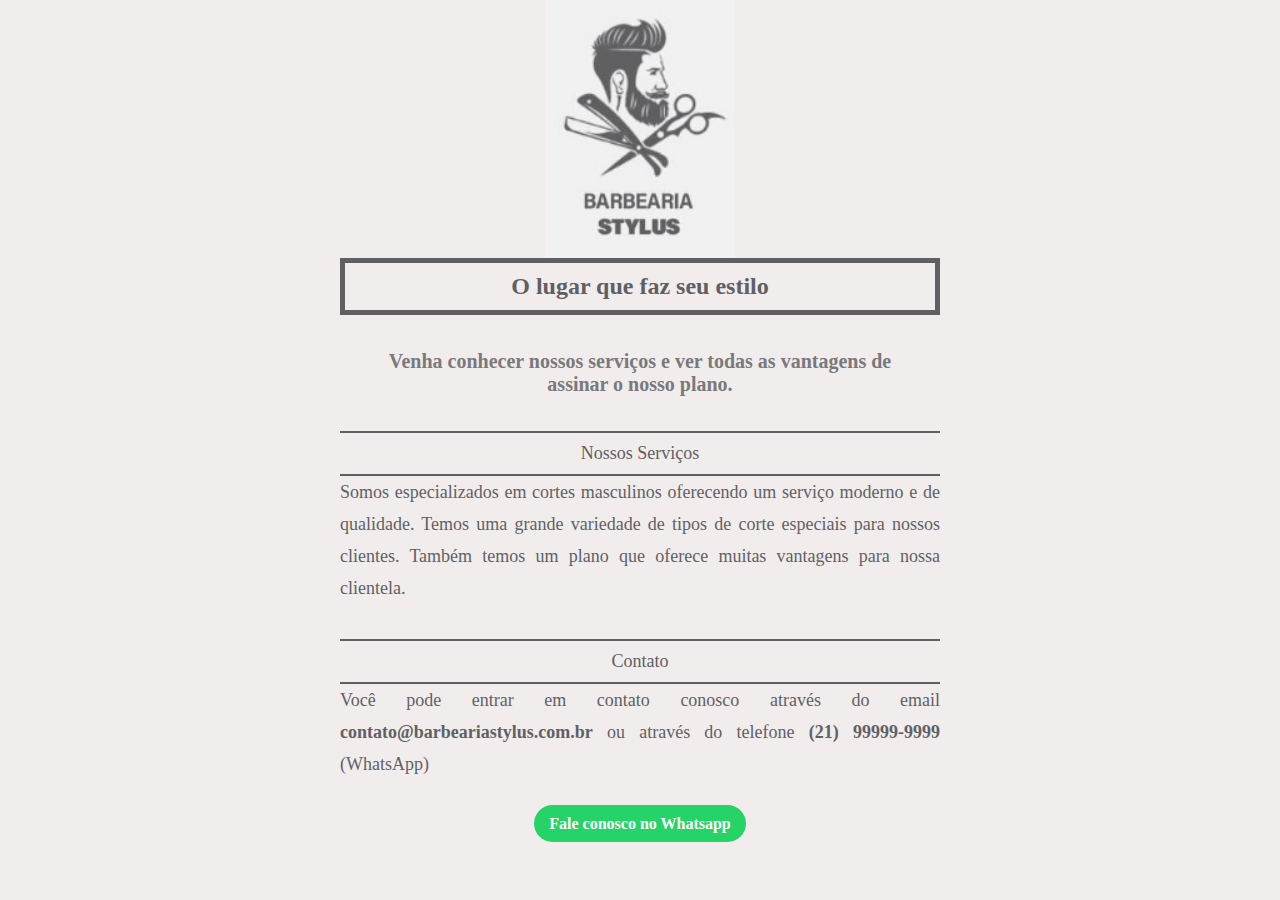
<file: barbeariaStylus/index.html>
<DOCTYPE html>
  <html>
    <head>
      <meta charset="UTF-8">
      <meta name="viewport" content="width=device-width, initial-scale=1.0">
      <title>Barbearia Stylus</title>
      <link rel="stylesheet" href="style.css">
    </head>
    <body>
      <div>
        <img src="./assets/logotipo.jpg" alt="logotipo da Barbearia Stylus com o desenho de uma cabeça masculina e uma tesoura">
        <h1>O lugar que faz seu estilo</h1>
        <h2>Venha conhecer nossos serviços e ver todas as vantagens de assinar o nosso plano.</h2>
      </div>

      <div>
        <h3>Nossos Serviços</h3>
        <p>Somos especializados em cortes masculinos oferecendo um serviço moderno e de qualidade. Temos uma grande variedade de tipos de corte especiais para nossos clientes. Também temos um plano que oferece muitas vantagens para nossa clientela.
        </p>
      </div>

      <div>
        <h3>Contato</h3>
        <p>Você pode entrar em contato conosco através do email  <span>contato@barbeariastylus.com.br</span> ou através do telefone <span>(21) 99999-9999</span> (WhatsApp)
        </p>
        <a href="https://api.whatsapp.com/send?phone=999999999&text=Send20%a20%quote" target="_blank">Fale conosco no Whatsapp</a>
      </div>
    </body>
  </html>
</file>
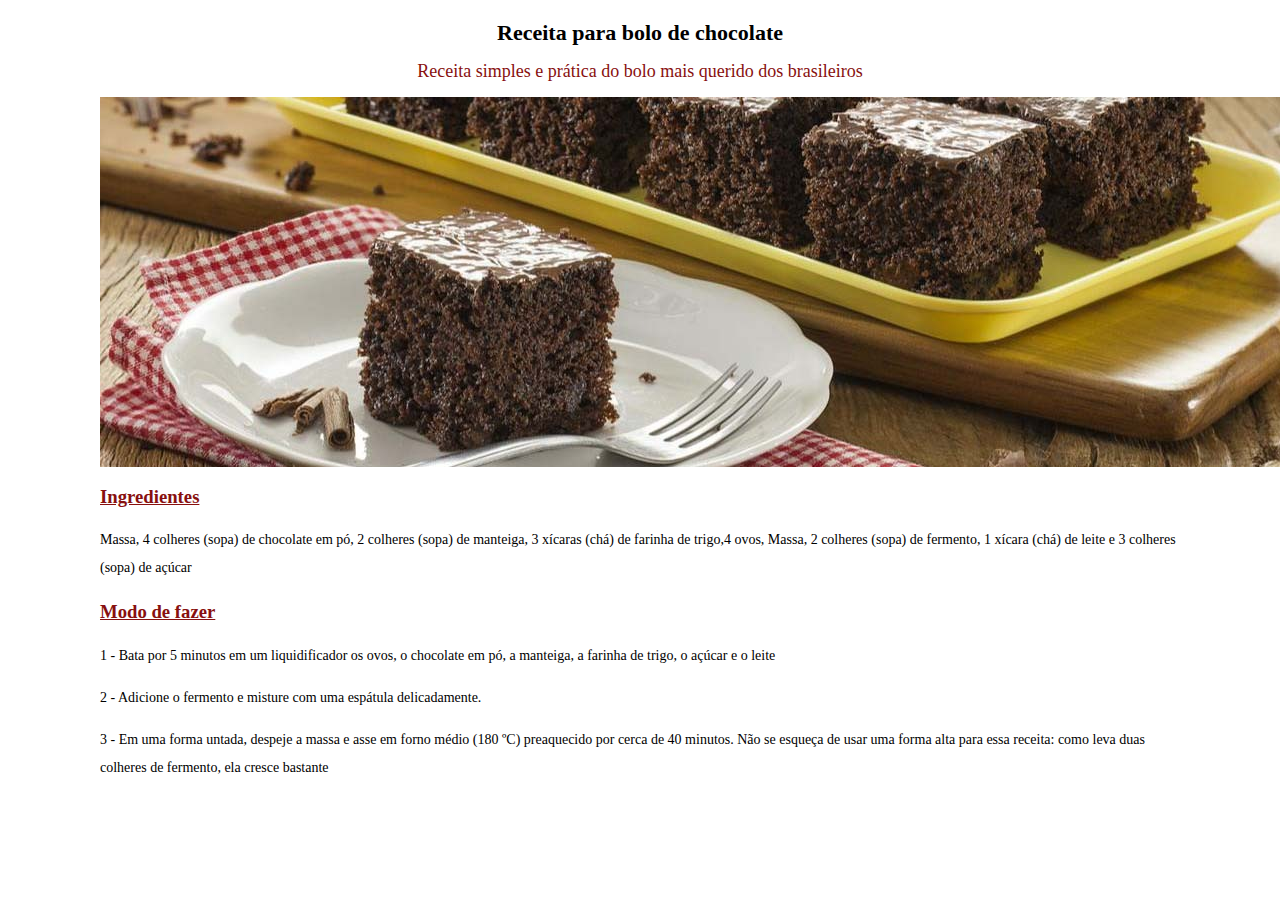
<file: boloDeChocolate/index.html>
<DOCTYPE html>
  <html>
    <head>
      <meta charset="UTF8">
      <meta name="viewport" content="width=device-width, initial-scale=1.0">
      <title>Bolo de Chocolate</title>
      <link rel="stylesheet" href="style.css">
    </head>
    <body>
      <div>
        <h1>Receita para bolo de chocolate</h1>
        <h2>Receita simples e prática do bolo mais querido dos brasileiros</h2>
        <img src="./assets/bolo-chocolate.jpg" alt="bolo de chocolate">
      </div>
      
      <div>
        <h3>Ingredientes</h3>
        <p>Massa, 4 colheres (sopa) de chocolate em pó, 2 colheres (sopa) de manteiga, 3 xícaras (chá) de farinha de trigo,4 ovos, Massa, 2 colheres (sopa) de fermento, 1 xícara (chá) de leite e 3 colheres (sopa) de açúcar</p>
      </div>

      <div>
        <h3>Modo de fazer</h3>
        <p>1 - Bata por 5 minutos em um liquidificador os ovos, o chocolate em pó, a manteiga, a farinha de trigo, o açúcar e o leite</p>
        <p>2 - Adicione o fermento e misture com uma espátula delicadamente.</p>
        <p>3 - Em uma forma untada, despeje a massa e asse em forno médio (180 ºC) preaquecido por cerca de 40 minutos. Não se esqueça de usar uma forma alta para essa receita: como leva duas colheres de fermento, ela cresce bastante</p>
      </div>
    </body>
  </html>
</file>
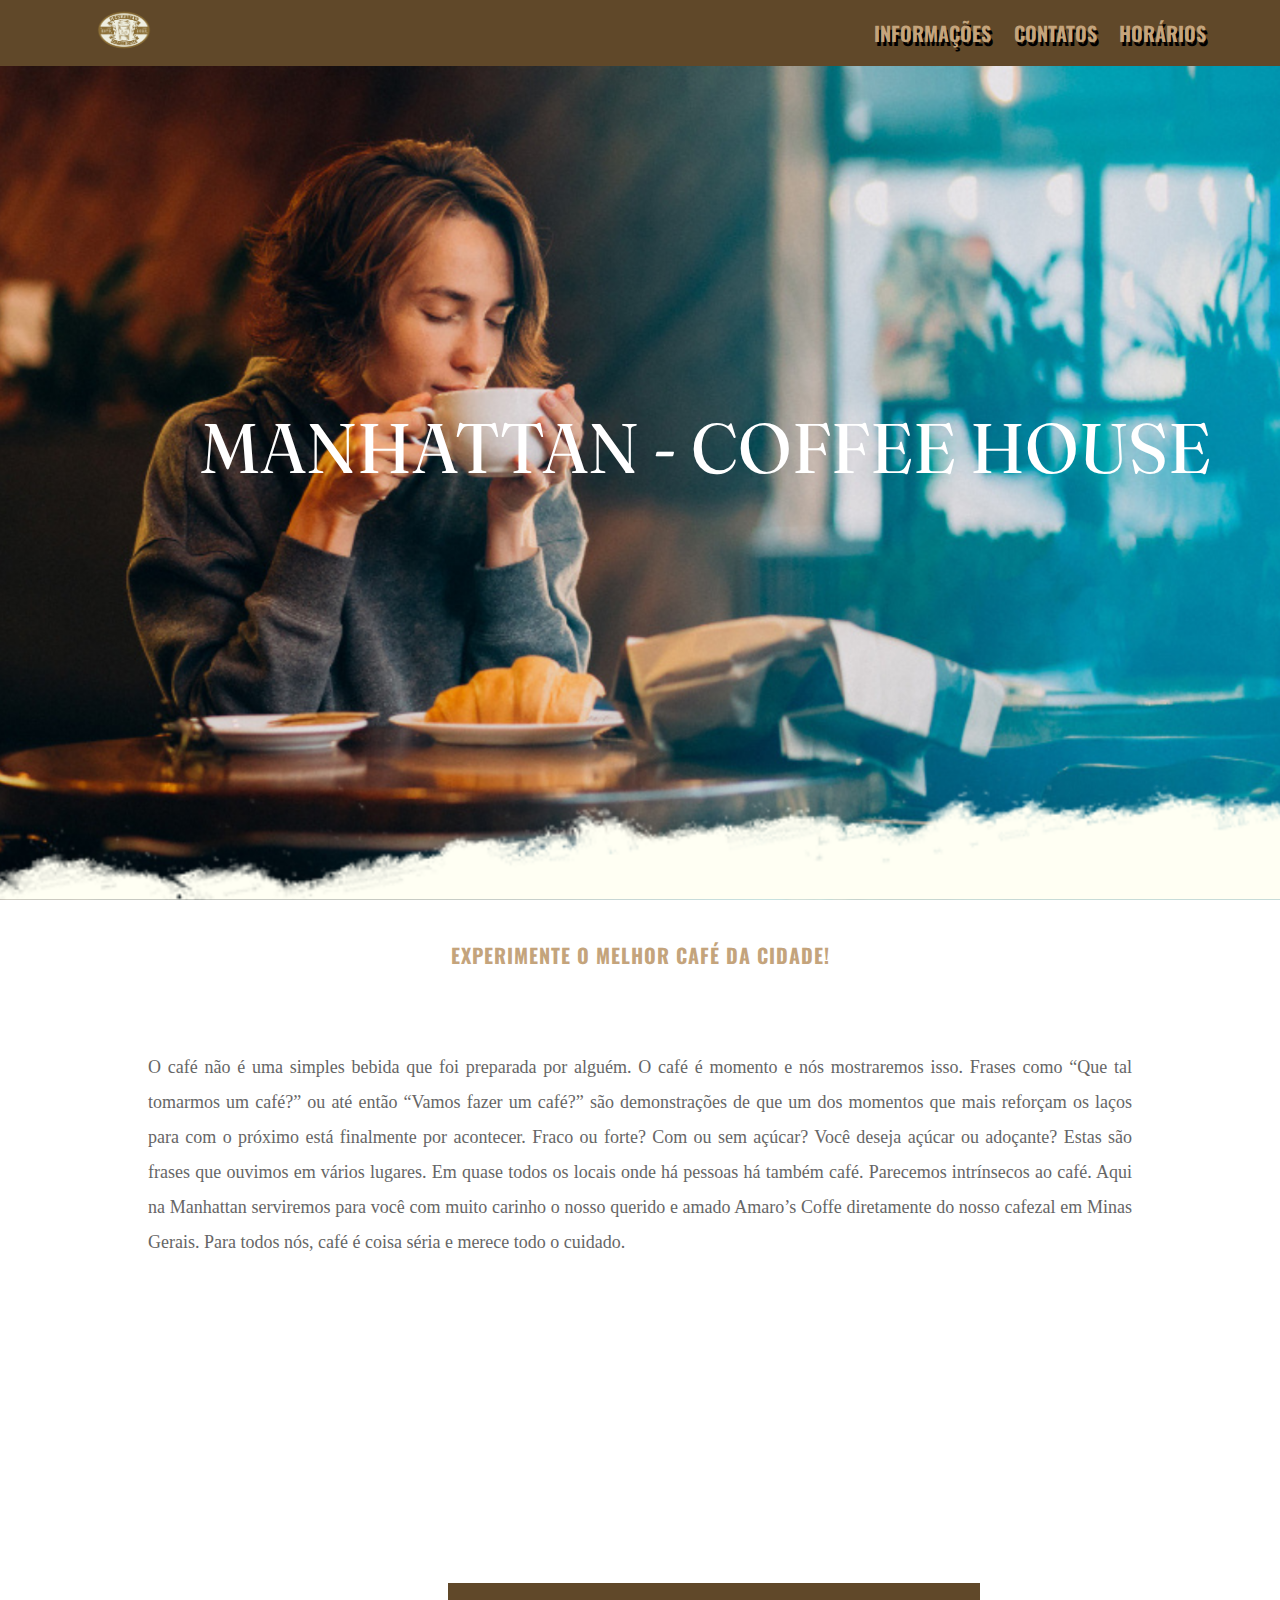
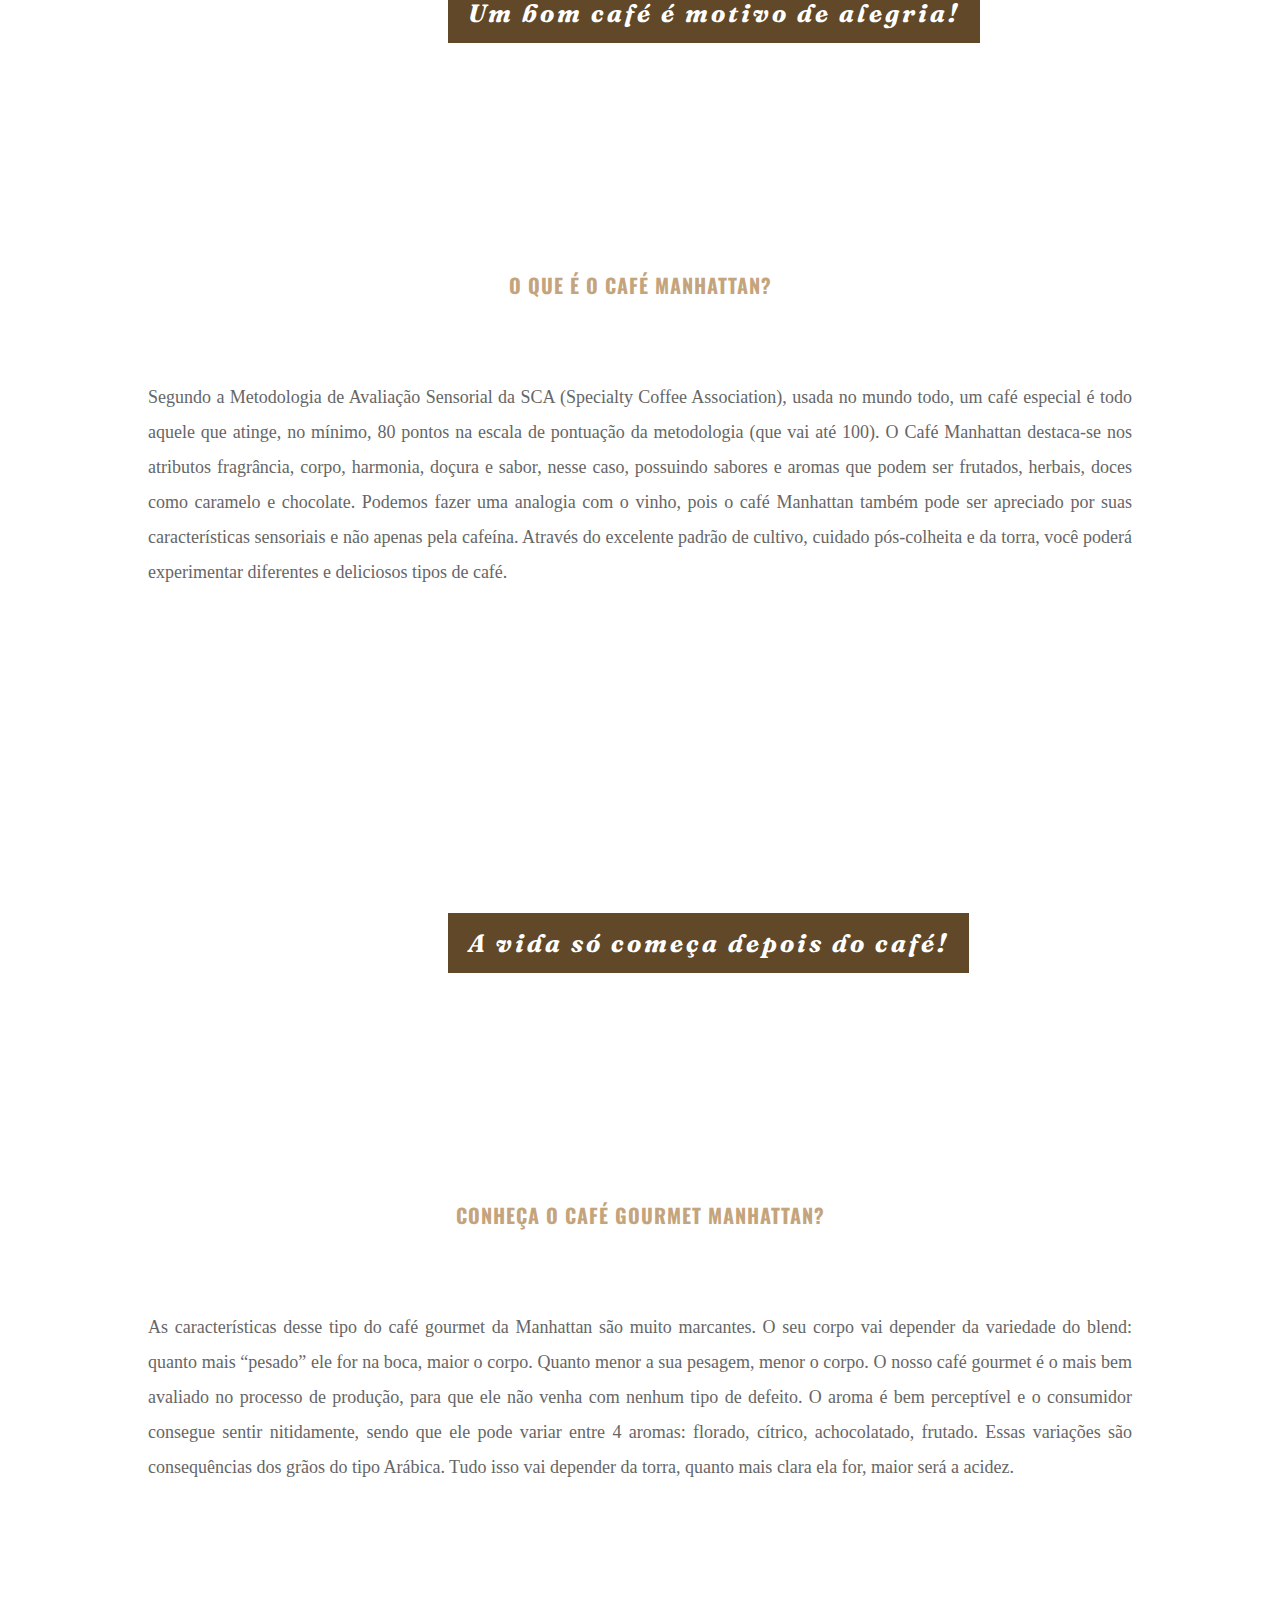
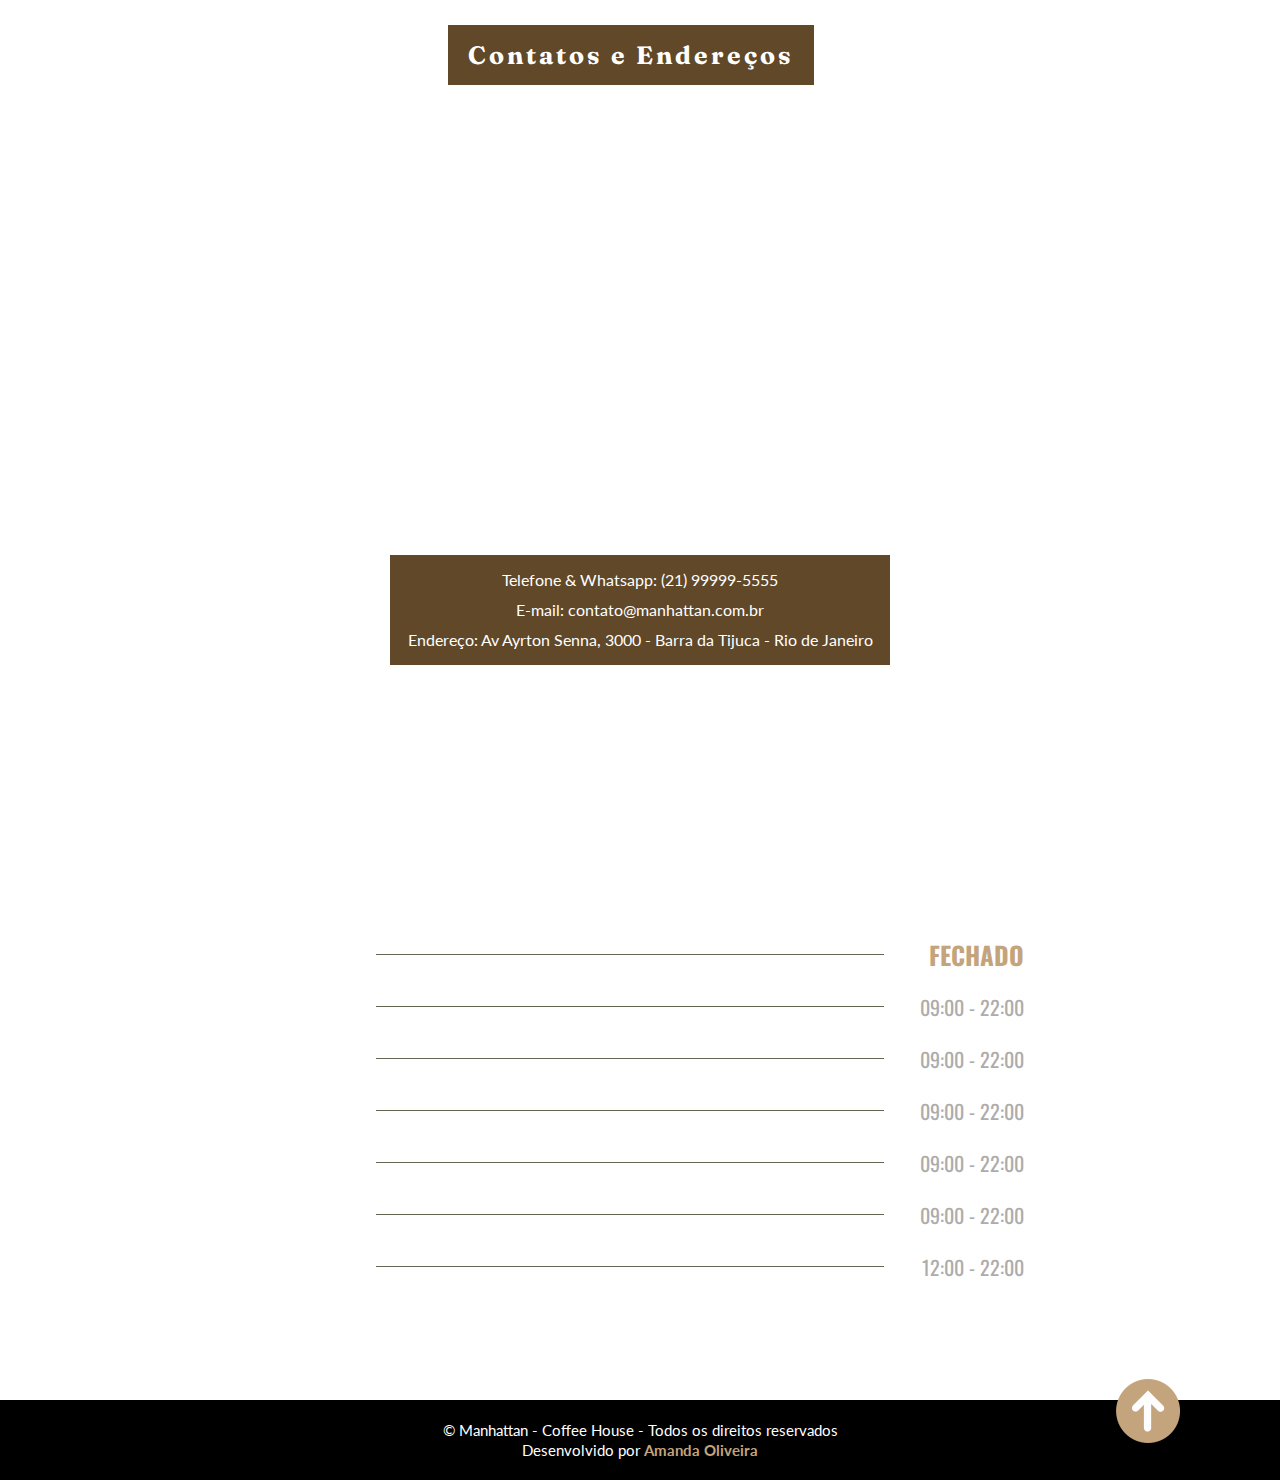
<file: cafeteriaManhatan/index.html>
<!DOCTYPE html>
<html lang="pt-br">
  <head>
    <link rel="preconnect" href="https://fonts.googleapis.com">
    <link rel="preconnect" href="https://fonts.gstatic.com" crossorigin>
    <meta charset="UTF-8">
    <meta name="viewport" content="width=device-width, initial-scale=1.0">
    <title>Cafeteria Manhattan</title>
   

<link rel="shortcut icon" href="./assets/logo.ico" type="image/x-icon">    
<link href="https://fonts.googleapis.com/css2?family=Fraunces:ital,wght@0,400;0,700;1,200&family=Lato:wght@400;700&family=Oswald:wght@400;700&display=swap" rel="stylesheet">
    <link rel="stylesheet" href="style.css">
  </head>
  <body>
    <header class="topo">
      <a href="#banner"><img id="img-logo" src="./assets/logo.png" alt="" class="logo"></a>
      <nav>
        <a href="#informacoes">Informações</a>
        <a href="#contatos">Contatos</a>
        <a href="#horarios">Horários</a>
      </nav>
    </header>

    <div id="banner">
      <h1>Manhattan - Coffee House</h1>
    </div>

    <div id="informacoes">
      <div class="container-texto">
        <h2>EXPERIMENTE O MELHOR CAFÉ DA CIDADE!</h2>
        <p>O café não é uma simples bebida que foi preparada por alguém. O café é
          momento e nós mostraremos isso. Frases como “Que tal tomarmos um café?”
          ou até então “Vamos fazer um café?” são demonstrações de que um dos
          momentos que mais reforçam os laços para com o próximo está finalmente
          por acontecer. Fraco ou forte? Com ou sem açúcar? Você deseja açúcar ou
          adoçante? Estas são frases que ouvimos em vários lugares. Em quase todos
          os locais onde há pessoas há também café. Parecemos intrínsecos ao café.
          Aqui na Manhattan serviremos para você com muito carinho o nosso querido
          e amado Amaro’s Coffe diretamente do nosso cafezal em Minas Gerais. Para
          todos nós, café é coisa séria e merece todo o cuidado.</p>
      </div>

      <div id="informacoes-1">
        <h3>Um bom café é motivo de alegria!</h3>
      </div>
      
      <div class="container-texto">
        <h2>O QUE É O CAFÉ MANHATTAN?</h2>
        <p>Segundo a Metodologia de Avaliação Sensorial da SCA (Specialty Coffee
          Association), usada no mundo todo, um café especial é todo aquele que
          atinge, no mínimo, 80 pontos na escala de pontuação da metodologia (que
          vai até 100). O Café Manhattan destaca-se nos atributos fragrância,
          corpo, harmonia, doçura e sabor, nesse caso, possuindo sabores e aromas
          que podem ser frutados, herbais, doces como caramelo e chocolate.
          Podemos fazer uma analogia com o vinho, pois o café Manhattan também
          pode ser apreciado por suas características sensoriais e não apenas pela
          cafeína. Através do excelente padrão de cultivo, cuidado pós-colheita e
          da torra, você poderá experimentar diferentes e deliciosos tipos de
          café.</p>
      </div>

      <div id="informacoes-2">
        <h3>A vida só começa depois do café!</h3>
      </div>

      <div class="container-texto">
        <h2>CONHEÇA O CAFÉ GOURMET MANHATTAN?</h2>
        <p>As características desse tipo do café gourmet da Manhattan são muito
          marcantes. O seu corpo vai depender da variedade do blend: quanto mais
          “pesado” ele for na boca, maior o corpo. Quanto menor a sua pesagem,
          menor o corpo. O nosso café gourmet é o mais bem avaliado no processo de
          produção, para que ele não venha com nenhum tipo de defeito. O aroma é
          bem perceptível e o consumidor consegue sentir nitidamente, sendo que
          ele pode variar entre 4 aromas: florado, cítrico, achocolatado, frutado.
          Essas variações são consequências dos grãos do tipo Arábica. Tudo isso
          vai depender da torra, quanto mais clara ela for, maior será a acidez.
          
          </p>
      </div>
    </div>

    <div id="contatos">
      <h3>Contatos e Endereços</h3>
      <iframe src="https://www.google.com/maps/embed?pb=!1m18!1m12!1m3!1d3673.1168145531733!2d-43.36346792531878!3d-22.98273154058837!2m3!1f0!2f0!3f0!3m2!1i1024!2i768!4f13.1!3m3!1m2!1s0x9bda2ed54ec2e1%3A0x4431d262cad1d163!2sAv.%20Ayrton%20Senna%2C%203000%20-%20Barra%20da%20Tijuca%2C%20Rio%20de%20Janeiro%20-%20RJ%2C%2022775-003!5e0!3m2!1sen!2sbr!4v1688747946790!5m2!1sen!2sbr" width="1024" height="450" style="border:0;" allowfullscreen="" loading="lazy" referrerpolicy="no-referrer-when-downgrade"></iframe>
      <div class="paragrafo-contatos">
        <p>Telefone & Whatsapp: (21) 99999-5555</p>
        <p>E-mail: contato@manhattan.com.br</p>
        <p>Endereço: Av Ayrton Senna, 3000 - Barra da Tijuca - Rio de Janeiro</p>
      </div>
      
    </div>

    <div id="horarios">
      <h2>Horários de funcionamento</h2>
      <ul>
        <li>
          <h3>Segunda</h3>
          <div class="horarios-linha"></div>
          <span>FECHADO</span>
        </li>
        <li>
          <h3>Terça</h3>
          <div class="horarios-linha"></div>
          <p>09:00 - 22:00</p>
        </li>
        <li>
          <h3>Quarta</h3>
          <div class="horarios-linha"></div>
          <p>09:00 - 22:00</p>
        </li>
        <li>
          <h3>Quinta</h3>
          <div class="horarios-linha"></div>
          <p>09:00 - 22:00</p>
        </li>
        <li>
          <h3>Sexta</h3>
          <div class="horarios-linha"></div>
          <p>09:00 - 22:00</p>
        </li>
        <li>
          <h3>Sábado</h3>
          <div class="horarios-linha"></div>
          <p>09:00 - 22:00</p>
        </li>
        <li>
          <h3>Domingo</h3>
          <div class="horarios-linha"></div>
          <p>12:00 - 22:00</p>
        </li>
      </ul>

    </div>

    <footer>
      <p> &copy; Manhattan - Coffee House - Todos os direitos reservados</p>
      <p>Desenvolvido por <a target="_blank" href="https://www.linkedin.com/in/amandaoliveira--/"><span>Amanda Oliveira</span> </a></p>
      <a id="seta-rodape" href="#banner"><img src="./assets/seta-para-cima.png" alt="desenho de uma seta para cima"></a>

    </footer>

  </body>
</html>
</file>
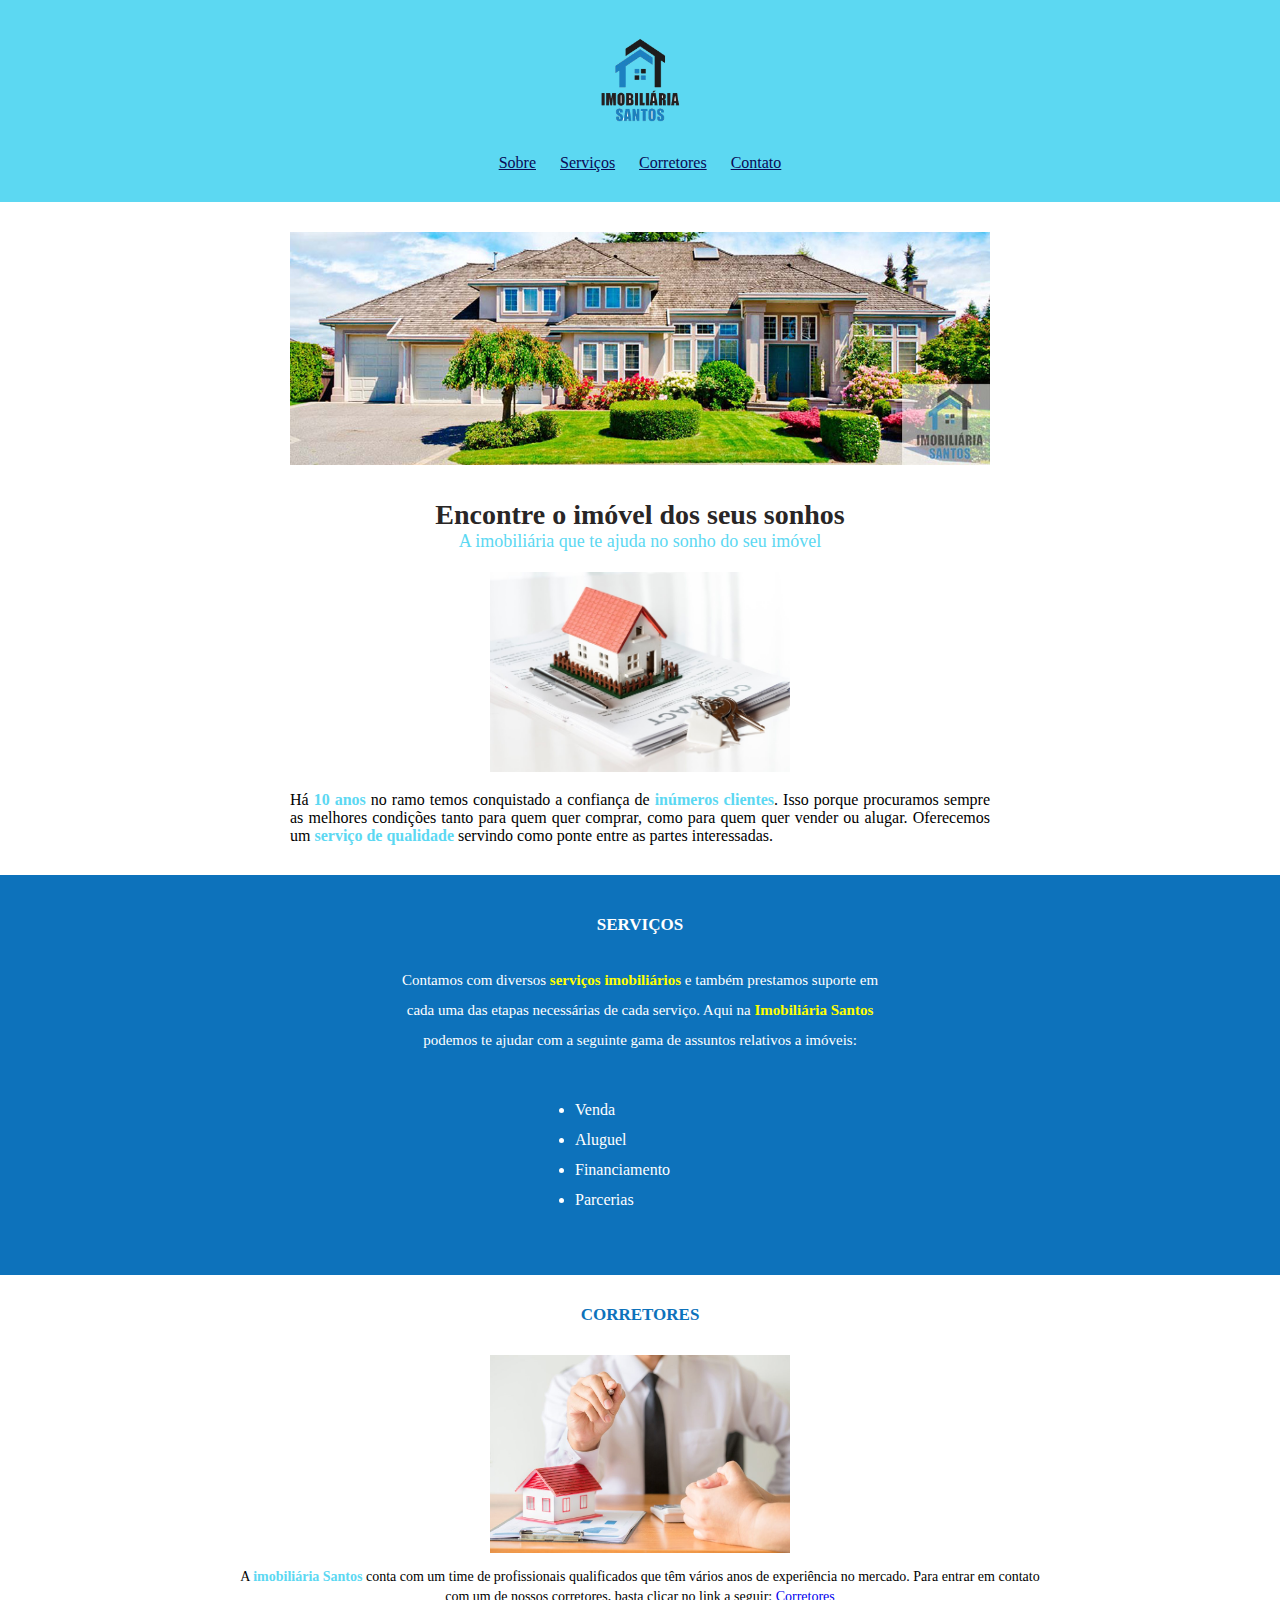
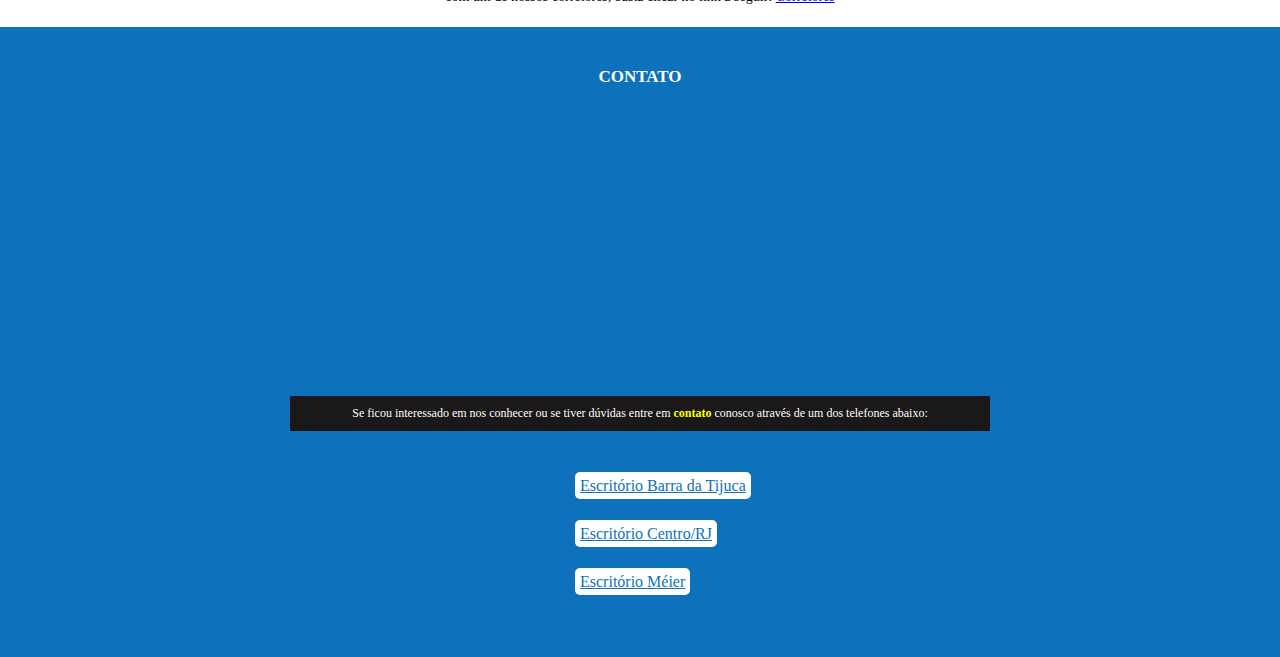
<file: imobiliariaSantos/index.html>
<!DOCTYPE html>
<html lang="pt-br">
<head>
  <meta charset="UTF-8">
  <meta name="viewport" content="width=device-width, initial-scale=1.0">
  <title>Imobiliária Santos</title>

  <link rel="stylesheet" href="style.css">
</head>
<body>
  <div class="secao secao-destaque">
    <img class="imagem-logo" src="./assets/logo.png" alt="logo da imobiliária">
    <p>
      <a href="#sobre">Sobre</a>
      <a href="#servicos">Serviços</a>
      <a href="#corretores">Corretores</a>
      <a href="#contato">Contato</a>
    </p>
  </div>

  <div class="secao">
    <img class="imagem-banner" src="./assets/banner.jpg" alt="banner da imobiliária com uma casa grande e um jardim">
  </div>

  <div class="secao" id="sobre">
    <h1>Encontre o imóvel dos seus sonhos</h1>
    <h2>A imobiliária que te ajuda no sonho do seu imóvel</h2>
    <img class="imagem-sobre" src="./assets/imovel-assinatura.jpg" alt="imagem de uma maquete de uma casa sobre uma pilha de papel e um chaveiro com 2 chaves">
    <p class="paragrafo-sobre">Há <span class="destaque-azul">10 anos</span> no ramo temos conquistado a confiança de <span class="destaque-azul">inúmeros clientes</span>. Isso porque procuramos sempre as melhores condições tanto para quem quer comprar, como para quem quer vender ou alugar. Oferecemos um <span class="destaque-azul">serviço de qualidade</span> servindo como ponte entre as partes interessadas.
    </p>
  </div>

  <div class="secao secao-servicos secao-destaque-azul" id="servicos">
    <h3>Serviços</h3>
    <p>Contamos com diversos <span class="destaque-amarelo">serviços imobiliários</span> e também prestamos suporte em cada uma das etapas necessárias de cada serviço. Aqui na <span class="destaque-amarelo">Imobiliária Santos</span> podemos te ajudar com a seguinte gama de assuntos relativos a imóveis:
    </p>
    <ul>
      <li>Venda</li>
      <li>Aluguel</li>
      <li>Financiamento</li>
      <li>Parcerias</li>
    </ul>
  </div>
  
  <div class="secao" id="corretores">
    <h3>Corretores</h3>
    <img src="./assets/corretores.jpg" alt="imagem de duas pessoas negociando e uma casinha sobre a mesa junto com o contrato">
    <p>A <span class="destaque-azul">imobiliária Santos</span> conta com um time de profissionais qualificados que têm vários anos de experiência no mercado. Para entrar em contato com um de nossos corretores, basta clicar no link a seguir: <a target="_blank" href="mailto:corretores@email.com">Corretores</a>

    </p>
  </div>

  <div class="secao secao-destaque-azul" id="contato">
    <h3>Contato</h3>
    <iframe src="https://www.google.com/maps/embed?pb=!1m18!1m12!1m3!1d7346.254844548052!2d-43.364712467659004!3d-22.98234139602229!2m3!1f0!2f0!3f0!3m2!1i1024!2i768!4f13.1!3m3!1m2!1s0x9bda2ed54ec2e1%3A0x4431d262cad1d163!2sAv.%20Ayrton%20Senna%2C%203000%20-%20Barra%20da%20Tijuca%2C%20Rio%20de%20Janeiro%20-%20RJ%2C%2022775-904!5e0!3m2!1spt-BR!2sbr!4v1642532754862!5m2!1spt-BR!2sbr" width="800" height="350" style="border:0;" allowfullscreen="" loading="lazy"></iframe>
 
    <p>Se ficou interessado em nos conhecer ou se tiver dúvidas entre em <span class="destaque-amarelo">contato</span> conosco através de um dos telefones abaixo:
    </p>
    <ul type="none">
      <li><a href="">Escritório Barra da Tijuca</a></li>
      <li><a href="">Escritório Centro/RJ</a></li>
      <li><a href="">Escritório Méier</a></li>
    </ul>
  </div>

</body>
</html>
</file>
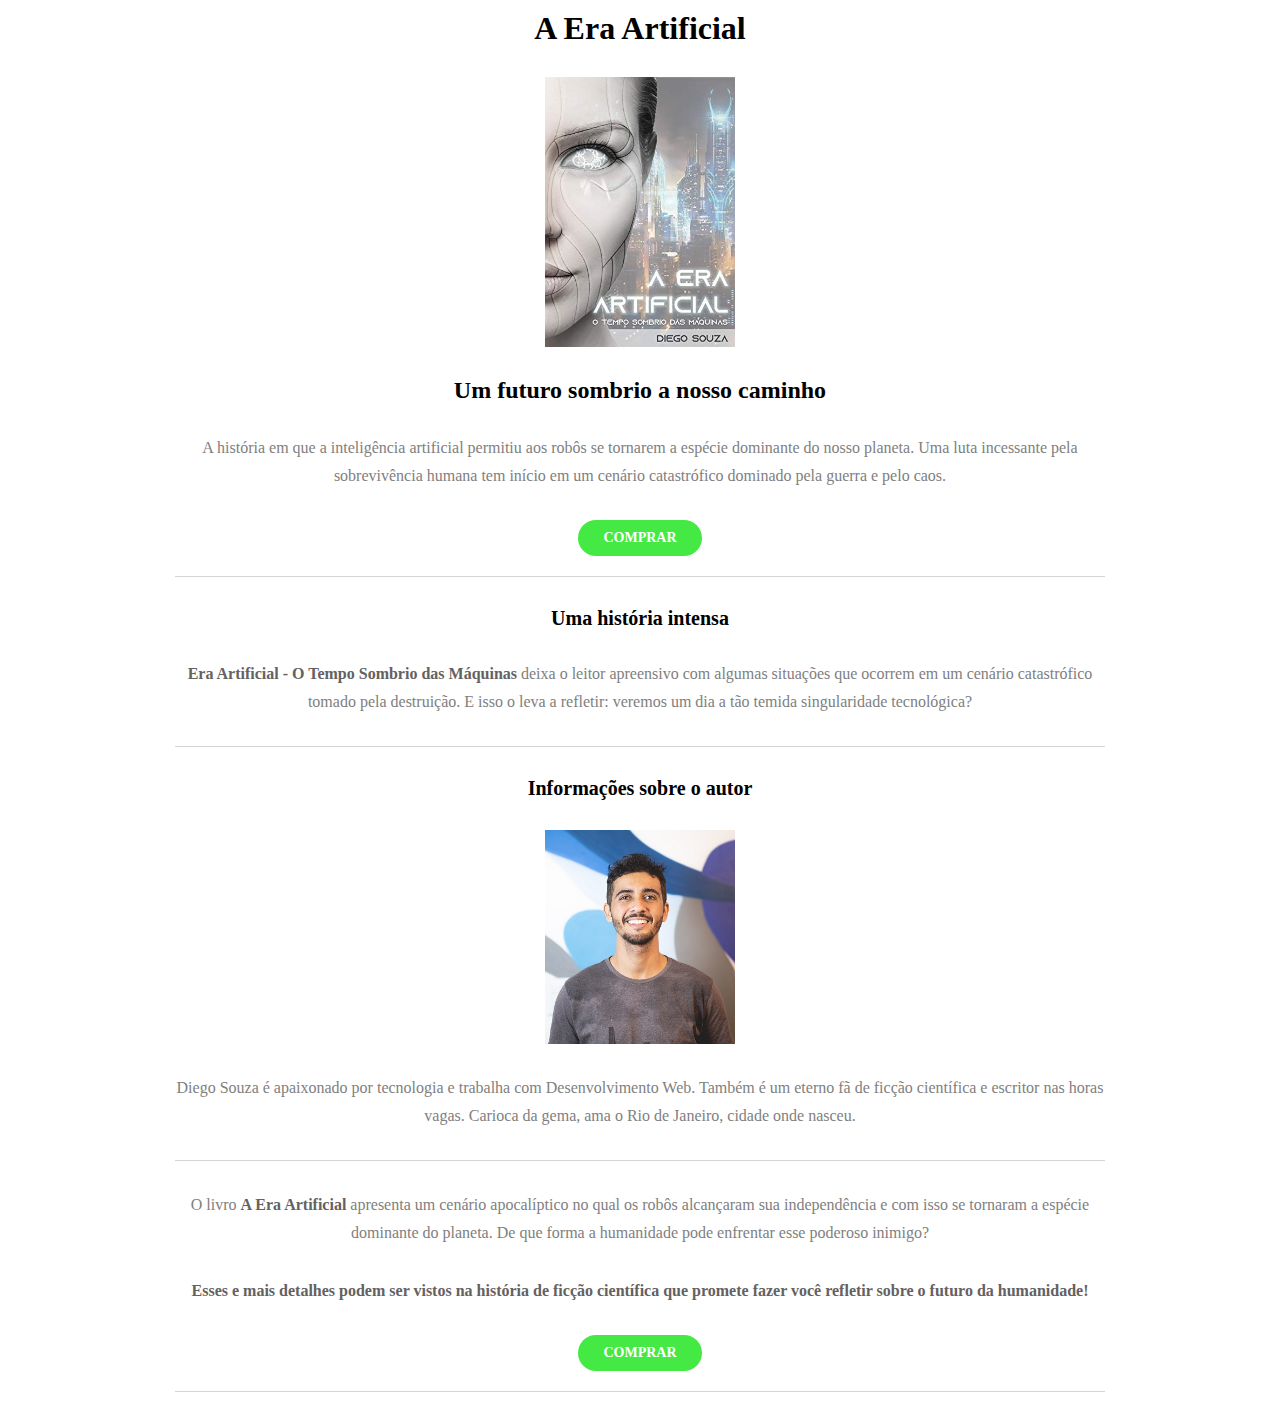
<file: livroEraArtificial/index.html>
<DOCTYPE html>
  <html>
    <head>
      <meta charset="UTF8">
      <meta name="viewport" content="width=device-width, initial-scale=1.0">
      <meta name="description" content="A guerra entre homens e robôs que mudou drasticamente a vida na Terra">
      <title>Livro A Era Artificial</title>
      <link rel="stylesheet" href="style.css">
    </head>

    <body>
      <div>
        <h1>A Era Artificial</h1>
        <img src="./assets/capa-livro.jpg" alt="a metade de um rosto de uma mulher parecendo robô">
        <h2>Um futuro sombrio a nosso caminho</h2>
        <p>A história em que a inteligência artificial permitiu aos robôs se tornarem a espécie dominante do nosso planeta. Uma luta incessante pela sobrevivência humana tem início em um cenário catastrófico dominado pela guerra e pelo caos.</p>
        <a href="https://amzn.to/3bXy1g9" target="_blank">Comprar</a>
      </div>

      <div>
        <h3>Uma história intensa</h3>
        <p><span> Era Artificial - O Tempo Sombrio das Máquinas</span> deixa o leitor apreensivo com algumas situações que ocorrem em um cenário catastrófico tomado pela destruição. E isso o leva a refletir: veremos um dia a tão temida singularidade tecnológica?</p>
      </div>

      <div>
        <h3>Informações sobre o autor</h3>
        <img src="./assets/autor.jpg" alt="foto da cintura para cima do autor do livro">
        <p>Diego Souza é apaixonado por tecnologia e trabalha com Desenvolvimento Web. Também é um eterno fã de ficção científica e escritor nas horas vagas. Carioca da gema, ama o Rio de Janeiro, cidade onde nasceu.</p>
      </div>

      <div>
        <p>O livro <span>A Era Artificial</span> apresenta um cenário apocalíptico no qual os robôs alcançaram sua independência e com isso se tornaram a espécie dominante do planeta. De que forma a humanidade pode enfrentar esse poderoso inimigo?
        </p>
        <p><span>Esses e mais detalhes podem ser vistos na história de ficção científica que promete fazer você refletir sobre o futuro da humanidade!
        </span></p>
        <a href="https://amzn.to/3bXy1g9" target="_blank">Comprar</a>
      </div>
      
    </body>
  </html>
</file>
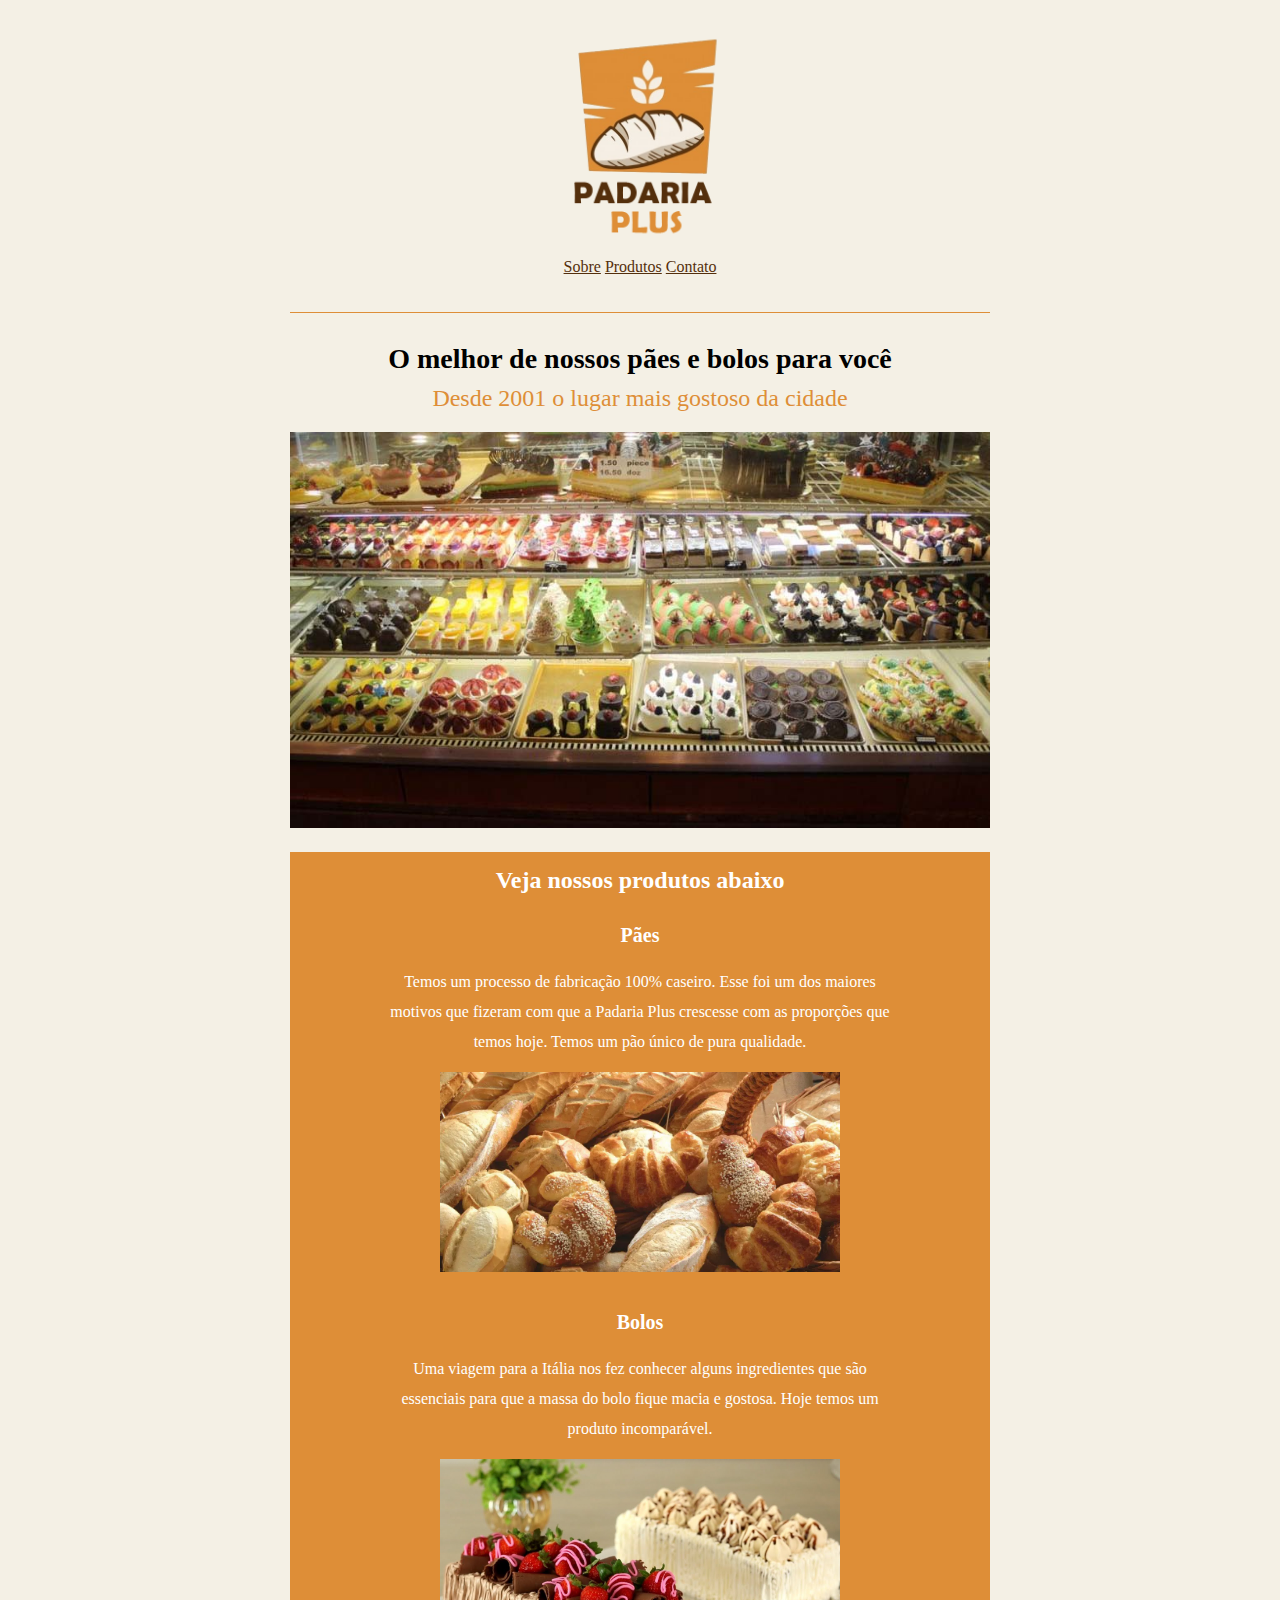
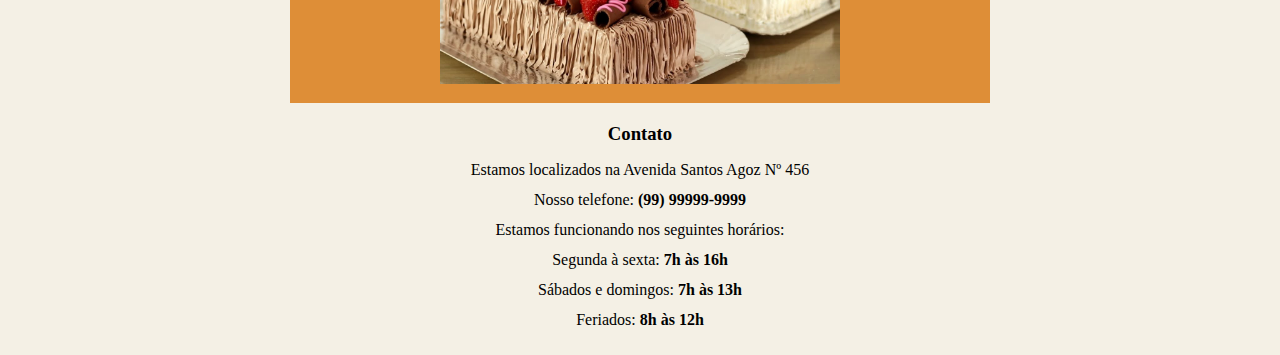
<file: padariaPlus/index.html>
<!DOCTYPE html>
<html>
  <head>
    <meta charset="UTF-8">
    <meta name="viewport" content="width=device-width, initial-scale=1.0">
    <title>Padaria Plus</title>

    <link rel="stylesheet" href="style.css">
  </head>
  <body>
    <div class="secao">
      <img class="imagem-logotipo" src="./assets/logo.png" alt="logo da padaria">
      <p>
        <a href="#sobre">Sobre</a>
        <a href="#produtos">Produtos</a>
        <a href="#contato">Contato</a>
      </p>
    </div>

    <div class="secao" id="sobre">
      <h1>O melhor de nossos pães e bolos para você</h1>
      <h2>Desde 2001 o lugar mais gostoso da cidade</h2>
      <img class="imagem-banner" src="./assets/produtos-padaria.jpg" alt="vitrine de uma padaria cheia de doces">
    </div>

    <div class="secao secao-destaque" id="produtos">
      <h3>Veja nossos produtos abaixo</h3>
      <h4>Pães</h4>
      <p>Temos um processo de fabricação 100% caseiro. Esse foi um dos maiores motivos que fizeram com que a Padaria Plus crescesse com as proporções que temos hoje. Temos um pão único de pura qualidade.</p>
    </p>
      <img src="./assets/paes.jpg" alt="foto de uma variedade de pães">
      <h4>Bolos</h4>
      <p>Uma viagem para a Itália nos fez conhecer alguns ingredientes que são essenciais para que a massa do bolo fique macia e gostosa. Hoje temos um produto incomparável.</p>
    </p>
      <img src="./assets/bolos.jpg" alt="foto de dois bolos decorados">
    </div>

    <div class="secao" id="contato">
      <h3>Contato</h3>
      <p>Estamos localizados na Avenida Santos Agoz Nº 456</p>
      <p>Nosso telefone: <span>(99) 99999-9999</span></p>
      <p>Estamos funcionando nos seguintes horários:</p>
      <p>Segunda à sexta: <span>7h às 16h</span></p>
      <p>Sábados e domingos: <span>7h às 13h</span></p>
      <p>Feriados: <span>8h às 12h</span></p>
    </div>

  </body>
</html>
</file>
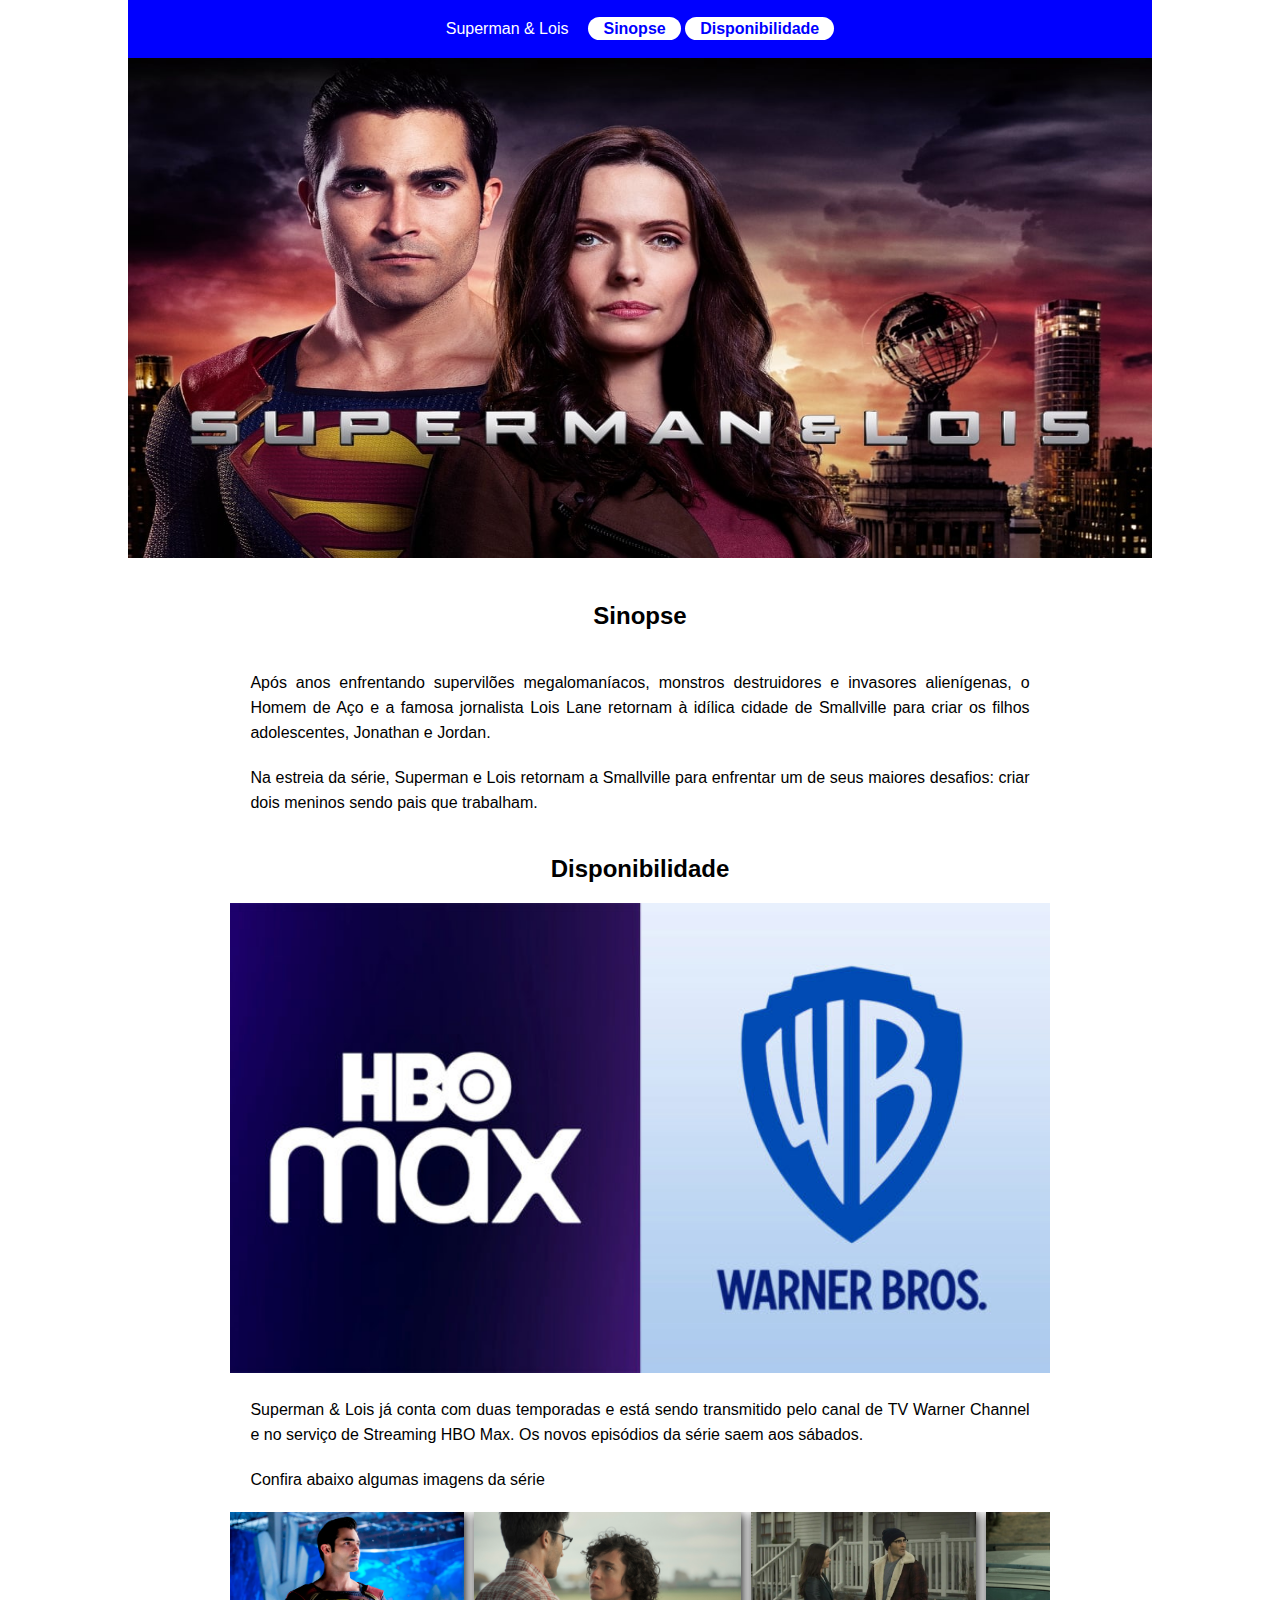
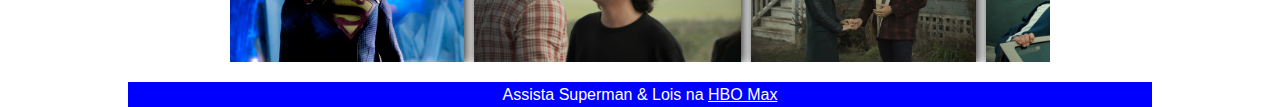
<file: superman&lois/index.html>
<!DOCTYPE html>
<html lang="pt-Br">
<head>
  <meta charset="UTF-8">
  <meta name="viewport" content="width=device-width, initial-scale=1.0">
  <link rel="stylesheet" href="style.css">
  <title>Superman & Lois</title>
</head>
<body>
 <header>
  <span>Superman & Lois</span>
  <nav>
    <a href="#sinopse">Sinopse</a>
    <a href="#disponibilidade">Disponibilidade</a>
  </nav>
 </header>

 <div class="capa">
  <img src="./assets/capa.jpg" alt="imagem com o superman e Lois e uma ciadade de fundo">
 </div>

 <div class="secao" id="sinopse">
  <h2>Sinopse</h2>
  <p>Após anos enfrentando supervilões megalomaníacos, monstros destruidores e invasores alienígenas, o Homem de Aço e a famosa jornalista Lois Lane retornam à idílica cidade de Smallville para criar os filhos adolescentes, Jonathan e Jordan.</p>
  <p>Na estreia da série, Superman e Lois retornam a Smallville para enfrentar um de seus maiores desafios: criar dois meninos sendo pais que trabalham.
  </p>
 </div>
<div class="secao" id="disponibilidade">
  <h2>Disponibilidade</h2>
  <img src="./assets/tv.jpg" alt="logo da warner bros e hbo max">
  <p>Superman & Lois já conta com duas temporadas e está sendo transmitido pelo canal de TV Warner Channel e no serviço de Streaming HBO Max. 
    Os novos episódios da série saem aos sábados.</p>
</div>

<div class="secao">
  <p>Confira abaixo algumas imagens da série</p>
  <div class="galeria">
    <img src="./assets/1.jpg" alt="">
    <img src="./assets/2.jpg" alt="">
    <img src="./assets/3.jpg" alt="">
    <img src="./assets/4.jpg" alt="">
    <img src="./assets/5.jpg" alt="">
    <img src="./assets/6.jpg" alt="">
  </div>
</div>
<footer>
  <p>Assista Superman & Lois na <span><a href="#">HBO Max</a></span></p>
</footer>
</body>
</html>
</file>
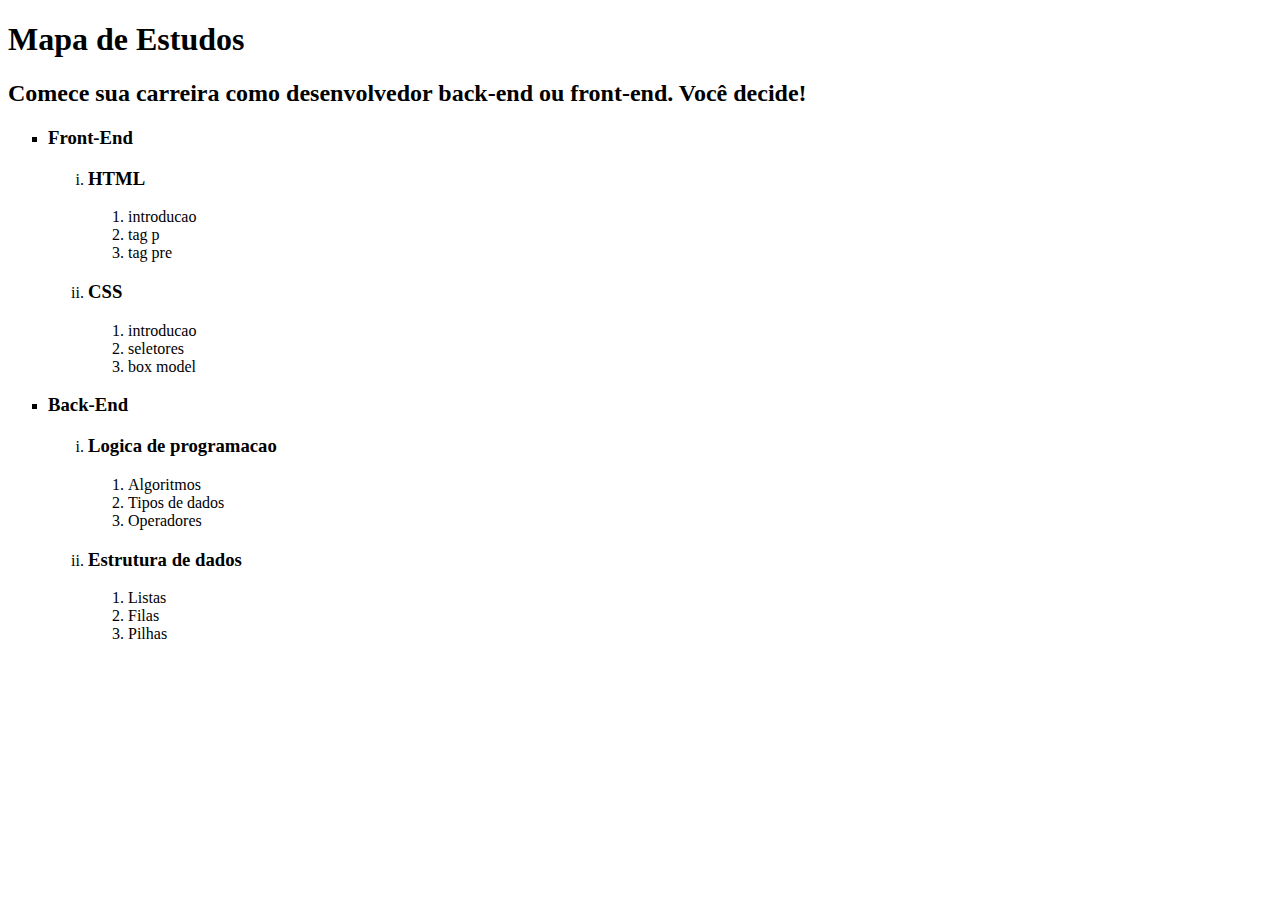
<file: praticandoListas.html>
<!DOCTYPE html>
<html>
  <head>
    <meta charset="UTF-8">
    <meta name="viewport" content="width=device-width, initial-scale=1.0">
    <title>Praticando Listas</title>
  </head>
  <body>
    <h1>Mapa de Estudos</h1>
    <h2>Comece sua carreira como desenvolvedor back-end ou front-end. Você decide!</h2>
    <ul type="square">
      <li>
        <h3>Front-End</h3>
        <ol type="i">
        <li><h3>HTML</h3></li>
        <ol>
          <li>introducao</li>
          <li>tag p </li>
          <li>tag pre </li>
        </ol>

        <li><h3>CSS</h3></li>
        <ol>
          <li>introducao</li>
          <li>seletores</li>
          <li>box model</li>
        </ol>
      </ol>
      </li>

      <li>
        <h3>Back-End</h3>
        <ol type="i">
          <li>
            <h3>Logica de programacao</h3>
            <ol>
              <li>Algoritmos</li>
              <li>Tipos de dados</li>
              <li>Operadores</li>
            </ol>
          </li>
          <li>
            <h3>Estrutura de dados</h3>
            <ol>
              <li>Listas</li>
              <li>Filas</li>
              <li>Pilhas</li>
            </ol>
          </li>
        </ol>
      </li>
    </ul>
    
  </body>
</html>
</file>
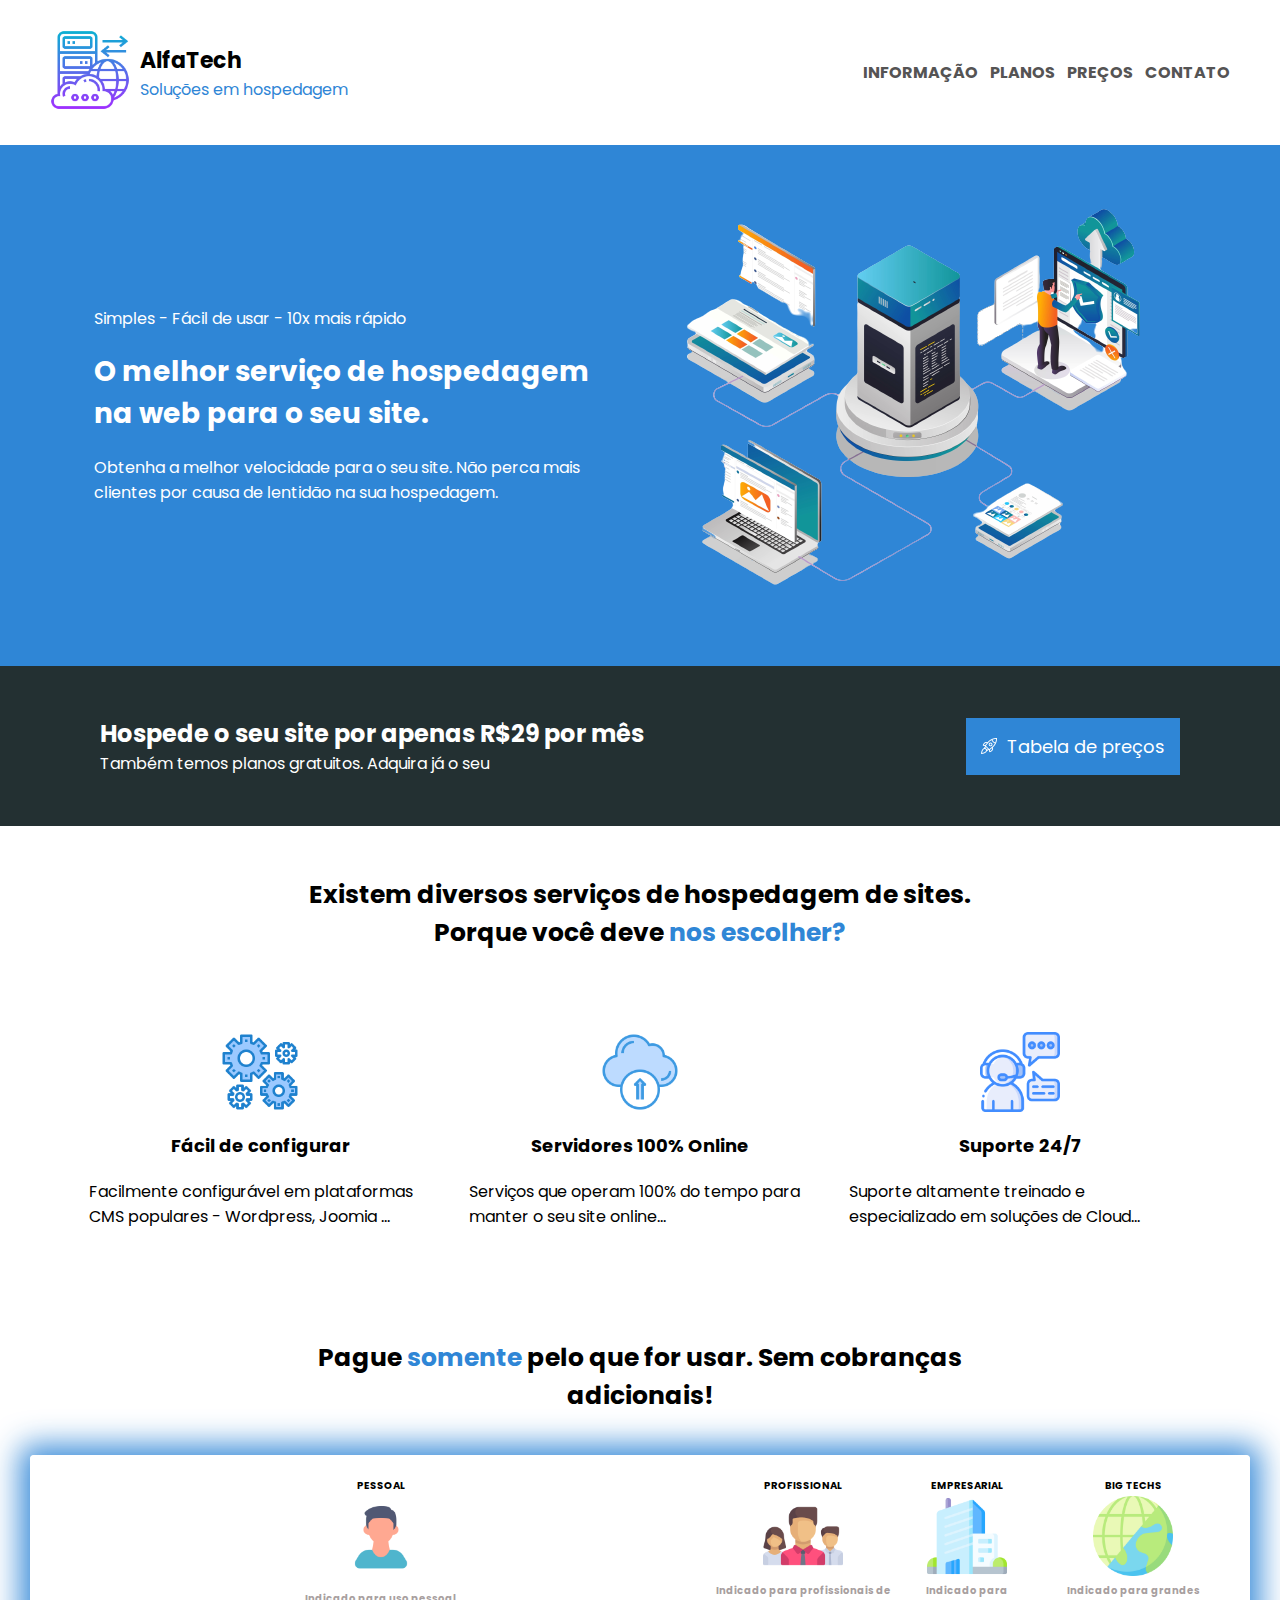
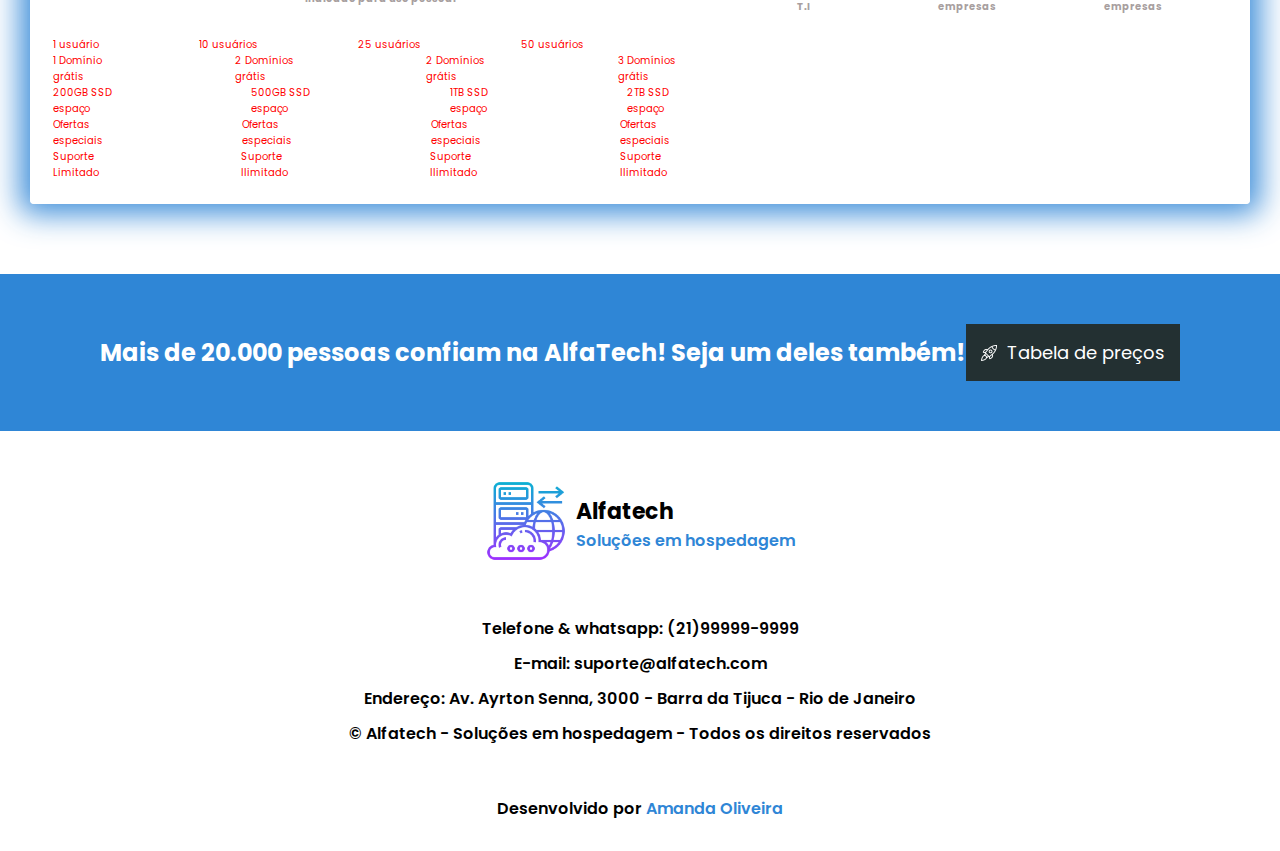
<file: alfaTech/home.html>
<!DOCTYPE html>
<html lang="pt-br">
  <head>
    <link rel="preconnect" href="https://fonts.googleapis.com">
    <link rel="preconnect" href="https://fonts.gstatic.com" crossorigin>

    <meta name="viewport" content="width=device-width, initial-scale=1.0">
    <meta charset="UTF-8">
    <title>Alfatech</title>
    
    <link href="https://fonts.googleapis.com/css2?family=Poppins:wght@400;500;600;700;800;900&display=swap" rel="stylesheet">
    <link rel="stylesheet" href="css/home.css">
  </head>
  <body>
    <div id="app">
      <header class="topo">
        <div class="container-logo">
          <div class="topo-img">
              <a href="#banner"><img class="icone-logo"  src="./assets/logo-icone.png" alt="icone da AlfaTech"></a>
          </div>
          <div class="logo-texto">
            <h1>AlfaTech</h1>
            <p>Soluções em hospedagem</p>
          </div>
        </div>
        <nav>
          <a href="#informacao">Informação </a>
          <a href="#planos">Planos</a>
          <a href="tabeladeprecos.html">Preços</a>
          <a href="#contato">Contato</a>
        </nav>
      </header>
      <section id="banner">
        <div id="banner-texto">
          <p>Simples - Fácil de usar - 10x mais rápido</p>
          <h2>O melhor serviço de hospedagem na web para o seu site.</h2>
          <p>Obtenha a melhor velocidade para o seu site. Não perca mais clientes por causa de lentidão na sua hospedagem.</p>
        </div>
        <div>
          <img src="./assets/imagem-banner.png" alt="">
        </div>
      </section>
  
      <section class="anuncio primeiro-anuncio">
        <div class="anuncio-texto">
          <h3>Hospede o seu site por apenas R$29 por mês</h3>
        <p>Também temos planos gratuitos. Adquira já o seu</p>
        </div>
        <div class="botao-tabela">
          <img src="./assets/icone-foguete.png" alt="ícone de um foguete">
           <a href="tabeladeprecos.html">Tabela de preços</a>
        </div>
       
      </section>
  
      <section id="informacao">
        <div>
          <h2>Existem diversos serviços de hospedagem de sites. Porque você deve <span>nos escolher?</span><h2>
        </div>
          <div class="blocos-icone">
            <div class="bloco-unitario">
              <img class="icone-tabela" src="./assets/icone-engrenagens.png" alt="icone de engrenagens">
              <h4> Fácil de configurar</h4>
              <p>Facilmente configurável em plataformas CMS populares - Wordpress, Joomia ...
              </p>
             </div>
             <div class="bloco-unitario">
              <img class="icone-tabela" src="./assets/cloud-icone.png" alt="imagem de uma nuvem">
              <h4>Servidores 100% Online</h4>
              <p>Serviços que operam 100% do tempo para manter o seu site online...
              </p>
             </div>
             <div class="bloco-unitario">
              <img class="icone-tabela" src="./assets/icone-suporte.png" alt="icone de uma pessoa com fone de ouvido">
              <h4>Suporte 24/7</h4>
              <p>Suporte altamente treinado e especializado em soluções de Cloud...
              </p>
             </div>
          </div>
      </section>
  
      <section id="planos">
        <h2>Pague <span>somente</span> pelo que for usar. Sem cobranças adicionais!
        </h2>
        <table>
          <thead>
            <tr>
              <th><h4>PESSOAL</h4></th>
              <th><h4>PROFISSIONAL</h4></th>
              <th><h4>EMPRESARIAL</h4></th> 
              <th><h4>Big Techs</h4></th> 
            </tr>
            <tr>
              <th><img class="icone-tabela" src="./assets/pessoal-icone.png" alt="icone de uma pessoa"></th>
              <th><img class="icone-tabela" src="./assets/equipe-icone.png" alt="icone do busto de 3 pessoas"></th>
              <th><img class="icone-tabela" src="./assets/empresa-icone.png" alt=""></th>
              <th><img class="icone-tabela" src="./assets/big-tech.png" alt=""></th>
            </tr>
             <tr>
              <th><p>Indicado para uso pessoal</p></th>
              <th><p>Indicado para profissionais de T.I</p></th>
              <th><p>Indicado para empresas</p></th>
              <th><p>Indicado para grandes empresas</p></th>
            </tr>
          </thead>
          <tbody>
            <tr>
              <td>1 usuário</td>
              <td>10 usuários</td>
              <td>25 usuários</td>
              <td>50 usuários</td>
            </tr>
            <tr>
              <td>1 Domínio grátis</td>
              <td>2 Domínios grátis</td>
              <td>2 Domínios grátis</td>
              <td>3 Domínios grátis</td>
            </tr>
            <tr>
              <td>200GB SSD espaço</td>
              <td>500GB SSD espaço</td>
              <td>1TB SSD espaço</td>
              <td>2TB SSD espaço</td>
            </tr>
            <tr>
              <td>Ofertas especiais</td>
              <td>Ofertas especiais</td>
              <td>Ofertas especiais</td>
              <td>Ofertas especiais</td>
            </tr>
            <tr>
              <td>Suporte Limitado</td>
              <td>Suporte Ilimitado</td>
              <td>Suporte Ilimitado</td>
              <td>Suporte Ilimitado</td>
            </tr>
          </tbody>
        </table>
      </section>
  
      <section class="anuncio segundo-anuncio">
        <div class="anuncio-texto">
           <h3>Mais de 20.000 pessoas confiam na AlfaTech! Seja um deles também!</h3>
        </div>
        <div class="botao-tabela">
          <img src="./assets/icone-foguete.png" alt="ícone de um foguete">
          <a href="tabeladeprecos.html">Tabela de preços</a>
        </div>
      </section>
  
      <footer id="contato"> 
        <div class="container-logo">
            <div class="topo-img">
              <img src="./assets/logo-icone.png" alt="">
            </div>
            <div class="logo-texto">
              <h1>Alfatech</h1>
              <p>Soluções em hospedagem</p>
            </div>
        </div>

        <div class="conteudo-footer">
          <p>Telefone & whatsapp: (21)99999-9999</p>
          <p>E-mail: suporte@alfatech.com</p>
          <p>Endereço: Av. Ayrton Senna, 3000 - Barra da Tijuca - Rio de Janeiro</p>
          <p>&copy; Alfatech - Soluções em hospedagem - Todos os direitos reservados</p>
        </div>
        <div>
          <p>Desenvolvido por <span>Amanda Oliveira</span></p>
        </div>
      </footer>
    </div>
    
  </body>

</html>
</file>
<file: barbeariaStylus/style.css>
* {
  margin: 0;
  padding: 0;
  box-sizing: border-box;
}

:root {
  font-size: 62.5%;
}

body {
  background-color: #f1eded;

  font-size: 1.6rem;
}

div {
  font-family: Verdana;
  width: 60rem;
  margin: 0 auto;
  text-align: center;
}

img {
  width: 19rem;
}

h1 {
  font-size: 2.4rem;
  color: #606062;
  padding: 1rem;
  border: 0.5rem solid #606062;
}

h2 {
  font-size: 2rem;
  color: #7a797b;
  margin: 35px 20px;
}

h3 {
  font-size: 1.8rem;
  font-weight: normal;
  color: #606062;
  padding: 1rem 0;
  margin-top: 3rem;
  border-top: 2px solid #606062;
  border-bottom: 2px solid #606062;
}

p {
  font-size: 1.8rem;
  text-align: justify;
  line-height: 3.2rem;
  color: #616163;
  margin-bottom: 3.5rem;
}

span {
  font-weight: bold;
}

a {
  text-decoration: none;
  color: #ffffff;
  background-color: #25D366;
  font-weight: bold;
  padding: 1rem 1.5rem;
  border-radius: 2.5rem;
}
</file>
<file: boloDeChocolate/style.css>
:root {
  font-size: 62.5%;
}

body {
  font-size: 1.6rem;
  font-family: Verdana;
  margin: 2rem 10rem;
}

h1 {
  font-size: 2.2rem;
  text-align: center;
}

h2 {
  font-size: 1.8rem;
  color: #88100f;
  font-weight: normal;
  text-align: center;
}

h3 {
  text-decoration: underline;
  color: #88100f;
}

p {
  font-size: 1.4rem;
  line-height: 2.8rem;
}
</file>
<file: cafeteriaManhatan/style.css>
* {
  margin: 0;
  padding: 0;
  box-sizing: border-box;
}

:root {
  font-size: 62.5%;
}

.topo {
  width: 100%;
  display: flex;
  justify-content: center;
  align-items: center;
  background-color: #604829;
  gap: 70rem;
  position: fixed;
  z-index: 1;
}

.topo a {
  color: #c4a47c;
  font-family: 'Oswald', sans-serif;
  font-weight: 700;
  text-decoration: none;
  font-size: 2rem;
  padding-left: 2rem;
  text-shadow: 0.2rem 0.4rem black;
  text-transform: uppercase;
}

#img-logo {
  width: 6rem;
}

#banner, #contatos, #horarios {
  height: 100vh;
  background-attachment: fixed;
  background-position: center;
  background-size: cover;
}

#informacoes-1, #informacoes-2 {
  height: 50vh;
  background-attachment: fixed;
  background-position: center;
  background-size: cover;
  position: relative;
}

#banner {
background-image: url(./assets/parallax-imagem1.png);
position: relative;
padding: 20rem;
}

#banner h1 {
  position: absolute;
  font-size: 7rem;
  font-weight: 400;
  font-family: 'Fraunces', serif;
  color: #fff;
  text-transform: uppercase;
  top: 45%;
  text-align: c;
}

.container-texto{
  max-width: 102.4rem;
  padding: 0 2rem;
  margin: 4rem auto;
  text-align: center;
}

.container-texto h2 {
  color: #c4a47c;
  font-size: 2rem;
  font-family: 'Oswald', sans-serif;
  font-weight: 700;
  letter-spacing: 0.1rem;
}

.container-texto p {
  padding: 8rem 0rem;
  color: #666;
  font-size: 1.8rem;
  line-height: 3.5rem;
  text-align: justify;
}

#informacoes-1 {
  background-image: url(./assets/parallax-imagem2.jpg);
  display: flex;
  flex-direction: column;
}

#informacoes-2 {
  background-image: url(./assets/parallax-imagem3.jpg);
}

#informacoes h3 , #contatos h3{
  color: #fff;
  font-size: 2.5rem;
  font-family: 'Fraunces', serif;
  font-style: italic;
  letter-spacing: 0.3rem;
  background-color: #604829;
  position: absolute;
  top: 45%;
  left: 35%;
  padding: 1.5rem 2rem;
}

#contatos {
  height: auto;
  padding: 10rem 2rem;
  background-image: url(./assets/parallax-imagem4.png);
  background-position: center;
  background-size: cover;
  width: 100%;
  display: flex;
  flex-direction: column;
  align-items: center;
  position: relative;
}

#contatos h3 {
  text-align: center;
  font-style: normal;
  position: absolute;
  top: 2rem;
}

#contatos .paragrafo-contatos {
  width: 50rem;
  color: #fff;
  font-size: 1.8rem;
  text-align: center;
  background-color: #604829;
  padding: 1rem;
}

#contatos .paragrafo-contatos p {
  line-height: 3rem;
  font-size: 1.6rem;
  font-family: 'Lato', sans-serif;
}

#contatos iframe {
  max-width: 76.8rem;
  padding-bottom: 5rem;
}

#horarios {
  height: auto;
  padding: 10rem 2rem;
  background-image: url(./assets/cafeteria.jpg);
  background-position: center;
  background-size: cover;
  display: flex;
  flex-direction: column;
  align-items: center;
}

#horarios h2, #horarios ul li h3, 
#horarios ul li p,#horarios ul li span {
  text-transform: uppercase;
  font-family: 'Oswald', sans-serif;
}

#horarios h2 {
  margin-bottom: 3rem;
  color: #fff;
  font-size: 2.8rem;
  text-align: center;
  letter-spacing: 0.2rem;
}

#horarios ul {
  width: 100%;
  max-width: 76.8rem;
}

#horarios ul li {
  margin-bottom: 1.5rem;
  display: flex;
  align-items: center;
  justify-content: space-between;
  gap: 2rem;
}

#horarios ul li h3 {
  color: #fff;
  font-size: 2.5rem;
  flex: 0 1 10rem;
}

#horarios ul li p {
  color: #ACACAC;
  font-size: 2rem;
}

#horarios ul li span {
  color: #c4a47c;
  font-size: 2.5rem;
  font-weight: 700;
}

#horarios ul li p,
#horarios ul li span {
  text-align: right;
  flex: 0 1 12rem;

}

#horarios ul li .horarios-linha {
  background-color: #665;
  height: 0.1rem;
  flex: 1 1 auto;
}

footer {
  position: relative;
  background-color: #000;
  width: 100%;
  height: 8rem;
  text-align: center;
  padding-top: 2rem;
}

#seta-rodape{
  position: absolute;
  right: 10rem;
  bottom: 3.5rem;
}


footer p {
  color: #fff;
  font-family: 'Lato', sans-serif;
  font-size: 1.5rem;
  line-height: 2rem;
}

footer a {
  text-decoration: none;
  font-weight: bold;
  color: #fff;
}

footer span {
  color: #c4a47c;
}
</file>
<file: imobiliariaSantos/style.css>
* {
  margin: 0;
  padding: 0;
  box-sizing: border-box;
}

:root {
  font-size: 62.5%;
}

body {
  font-size: 1.6rem;
  font-family: Tahoma;
}

.secao {
  width: 80rem;
  text-align: center;
  margin: 0 auto;
}

.destaque-azul {
  color: #5cd8f2;
  font-weight: bold;
}

.secao-destaque {
 background-color: #5cd8f2;
 width: 100vw;
 padding: 3rem;
}

.secao-destaque a {
  color: #090955;
  padding: 1rem;
}

.secao-destaque img {
  width: 10rem;
  margin-bottom: 2rem;
}

.imagem-banner {
  width: 70rem;
  margin: 3rem 0;
}

h1 {
  color: #292626;
  font-size: 2.8rem;
}

h2 {
  color: #5cd8f2;
  font-weight: normal;
  font-size: 1.8rem;
  margin-bottom: 2rem;
}

.imagem-sobre {
   width: 30rem;
  margin-bottom: 1.5rem;
}

.paragrafo-sobre {
  width: 70rem;
  text-align: justify;
  margin: 0 auto 3rem;
}

.secao-servicos p {
  width: 48rem;
  margin: 0 auto 3rem;
  color: #ffffff;
  line-height: 3rem;
  font-size: 1.5rem;
}

h3 {
  padding: 3rem 0;
  text-transform: uppercase;
  font-size: 1.7rem;
}

.secao-destaque-azul {
  background-color: #0d72bb;
  width: 100%;
  padding-top: 1rem;
  padding-bottom: 2rem;
  color: #ffffff;
}

.secao-destaque-azul ul {
  margin: 4rem auto;
  width: 13rem;
}

.secao-destaque-azul li{
  line-height: 3rem;
  text-align: left;
}

.destaque-amarelo {
  color: yellow;
  font-weight: bold;
}

#corretores p {
  font-size: 1.4rem;
  line-height: 2rem;
  padding-bottom: 2rem ;
}

#corretores img{
  width: 30rem;
  padding-bottom: 1rem;
}

#corretores h3 {
  color: #0d72bb;
}

iframe {
  width: 50rem;
  height: 25rem;
}

#contato p {
  background-color: #1a1818;
  padding: 1rem;
  font-weight: normal;
  margin: 2.5rem auto;
  width: 70rem;
  font-size: 1.2rem;
}

#contato li {
  margin-bottom: 1.8rem ;
}

#contato li {
  width: 21rem;
}
#contato  li a {
  background-color: #ffffff;
  border-radius: .5rem;
  color: #0d72bb;
  padding: .5rem;
}
</file>
<file: livroEraArtificial/style.css>
* {
  margin: 0;
  padding: 0;
  box-sizing: border-box;
}

:root {
  font-size: 62.5%;
}

div,h1, h2, h3, img {
  margin-bottom: 3rem;
}

div {
  font-size: 1.6rem;
  font-family: "Tahoma";
  margin: 1rem auto 3rem;
  text-align: center;
  width: 93rem;
  border-bottom: 1px solid #d5d5d5;
}

h2 {
  font-size: 2.4rem;
}

h3 {
  font-size: 2rem;
}

img {
  width: 19rem;
}

p {
  line-height: 2.8rem;
  color: #808080;
  margin-bottom: 3rem;
  width: 93rem;
}

a {
  background-color: #44e944;
  color: #ffffff;
  font-weight: bold;
  font-size: 1.4rem;
  padding: 1rem 2.5rem;
  text-transform: uppercase;
  text-decoration: none;
  border-radius: 2.5rem;
  display: inline-block;
  margin-bottom: 2rem;
}

span {
  font-weight: bold;
  color: #646161;
}
</file>
<file: padariaPlus/style.css>
* {
  margin: 0;
  padding: 0;
  box-sizing: border-box;
}

:root {
  font-size: 62.5%;
}

body {
  font-size: 1.6rem;
  background-color: #f4f0e5;
  font-family: Tahoma;
}

.secao {
  width: 70rem;
  margin: 2rem auto;
  text-align: center;
}

.imagem-logotipo {
  width: 20rem;
}

a {
 color: #542f0c;
}

h1 {
  border-top: 1px solid #de8e37;
  font-size: 2.8rem;
  padding-top: 3rem;
  margin-top: 3rem;
  margin-bottom: 1rem;
}

h2 {
  color: #de8e37;
  font-weight: normal;
  margin-bottom: 2rem;
}

.imagem-banner {
  width: 70rem;
}

h3 {
  margin-bottom: 1rem;
}

h4 {
  padding: 2rem;
  font-size: 2rem;
}

p {
  line-height: 3rem;
  width: 50rem;
  margin: 0 auto;
}

span {
  font-weight: bold;
}

.secao-destaque {
  background-color: #de8e37;
  color: #ffffff;
  padding-top: 1.5rem;
}

.secao-destaque h3 {
  font-size: 2.4rem;
}

.secao-destaque img {
  width: 40rem;
  padding-top: 1.5rem;
  padding-bottom: 1.5rem;
}
</file>
<file: superman&lois/style.css>
* {
  margin: 0;
  padding: 0;
  box-sizing: border-box;
}

:root {
  font-size: 62.5%;
}

body {
  font-family: "Tahoma", sans-serif;
  font-size: 1.6rem;
  width: 100%;
  max-width: 102.4rem;
  margin: 0 auto;
}

header {
  width: 100%;
  min-width: 66rem;

  text-align: center;
  display: flex;
  justify-content: center;
  gap: 2rem;
  padding: 2rem;
  background-color: blue;
}

header a {
  text-decoration: none;
  color: blue;
  font-weight: bold;
  background-color: white;
  border-radius: 2.5rem;
  padding: 0.3rem 1.5rem;
}

header span {
  color: white;
}

.capa {
  max-width: 102.4rem;
  min-width: 66rem;
  margin: 0 auto;
}

.capa img {
  width: 100%;
  height: 50rem;
}

h2 {
  text-align: center;
  padding: 2rem ;
}

.secao {
  width: 80%;
  max-width: 102.4rem;
  margin: 2rem auto;
}

p {
  line-height: 2.5rem;
  text-align: justify;
  margin: 2rem;
}

#disponibilidade {
  width: 80%;
  max-width: 102.4rem;
  margin: 0 auto;
}

#disponibilidade img {
  width: 100%;
}

.galeria {
  width: 100%;
  display: flex;
  gap: 1rem;
  max-width: 102.4rem;
  overflow-x: scroll;
}

.galeria img {
  width: 30rem;
  height: 15rem;
  box-shadow: 2px 2px 10px rgb(27, 27, 27);
}

footer {
  background-color: blue;
}

footer a{
  color: white;
}

footer p {
  margin-bottom: 0;
  text-align: center;
  color: white;
}
</file>
<file: alfaTech/css/home.css>
* {
  margin: 0;
  padding: 0;
  box-sizing: border-box;
  font-family: 'Poppins', sans-serif;
}

:root {
  font-size: 62.5%;
}

body {
  width: 100%;
  background-color: yellow; 
}

.topo {
  padding: 3rem 5rem;
  background-color: #fff;
  display: flex;
  justify-content: space-between;
  align-items: center;
}

 .container-logo {
  display: flex;
  align-items: center;
  gap: 1rem;
}

.container-logo h1 {
  color: #000000;
  font-size: 2.2rem;
}

.container-logo p {
  color: #2f86d6;
  font-size: 1.6rem;
}

.container-logo img {
  width: 8rem;
}

.topo nav {
  display: flex;
  gap: 1.2rem;
}

.topo nav a {
  color:rgb(85, 84, 84);
  font-size: 1.6rem;
  font-weight: bold;
  text-decoration: none;
  gap: 2rem;
  text-transform: uppercase;
}

#banner {
  background-color: #2f86d6;
  padding: 3rem 2rem;
  display: flex;
  align-items: center;
  justify-content: center;
  gap: 5rem;
}

#banner #banner-texto {
  width: 40%;
  display: flex;
  flex-direction: column;
  gap: 2rem;
}

#banner p {
  font-size: 1.6rem;
  color: #fff;
}

#banner h2 {
  font-size: 2.8rem;
  color: #fff;
}

.anuncio {
  padding: 5rem 10rem;
  display: flex;
  justify-content: space-between;
  align-items: center;
}

.primeiro-anuncio {
  background-color: #233032;
}

.primeiro-anuncio .botao-tabela,
.segundo-anuncio .botao-tabela {
  background-color: #2f86d6;
  padding: 1.5rem;
  display: flex;
  align-items: center;
  gap: 1rem;
}

.primeiro-anuncio h3,
.segundo-anuncio h3{
  font-size: 2.4rem;
  color: #fff;
}

.primeiro-anuncio p {
  font-size: 1.6rem;
  color: #fff;
}

.primeiro-anuncio a,
.segundo-anuncio a {
  font-size: 1.8rem;
  color: #fff;
  text-decoration: none;
  text-align: center;
}

.segundo-anuncio {
  background-color: #2f86d6;
}

.segundo-anuncio .botao-tabela {
  background-color: #233032;
} 

#informacao {
  padding: 2rem;
  background-color: #fff;
  display: flex;
  flex-direction: column;
  gap: 5rem;
  align-items: center;
}

#informacao .blocos-icone {
  display: flex;
  padding: 0 5rem;
}

#informacao .bloco-unitario {
  display: flex;
  flex-direction: column;
  align-items: center;
  gap: 2rem;
  width: 30%;
  margin: 0 auto 3rem;
}

#informacao h2 , #planos h2{
  font-size: 2.5rem;
  padding-top: 3rem;
  color: #000000;
  width: 65%;
  margin: 0 auto;
  text-align: center;
}

#informacao h4 {
  font-size: 1.8rem;
  color: #000000;
}

#informacao p {
  font-size: 1.6rem;
  color: #000000;
}

 span{
  color: #2f86d6;
}

.icone-tabela {
  width: 8rem;
}

.icone-logo {
  width: 2.5rem;
}

#planos {
  padding: 3rem ;
  background-color: #fff;
}

#planos table {
  border-radius: .4rem;
  margin: 4rem auto;
  border: 1px solid #fff;
  box-shadow: 0 0 3rem 1rem rgba(47, 133, 214, 0.925);
  padding: 2rem;
}

#planos table thead tr p {
  color: #a89f9f;
  margin-bottom: 2rem;

}

#planos table thead tr h4 {
  text-transform: uppercase;
}

#planos table tbody {
  display: flex;
  flex-direction: column;
  margin: 0 auto;
  justify-content: space-between;
}

#planos table tbody th {
  text-align: center;
}

#planos table tbody tr{
  color: red;
  display: flex;
  flex-direction: row;
  gap: 10rem;
  justify-content: flex-start;
}

footer {
  background-color: #fff;
  display: flex;
  flex-direction: column;
  align-items: center;
  padding-bottom: 3rem;
}

footer .container-logo {
  margin: 5rem auto;
}

footer .conteudo-footer {
  display: flex;
  flex-direction: column;
  align-items: center;
  gap: 1rem;
  margin-bottom: 5rem;
}

footer p {
  color: #000000;
  font-weight: 600;
  font-size: 1.6rem;
}
</file>
